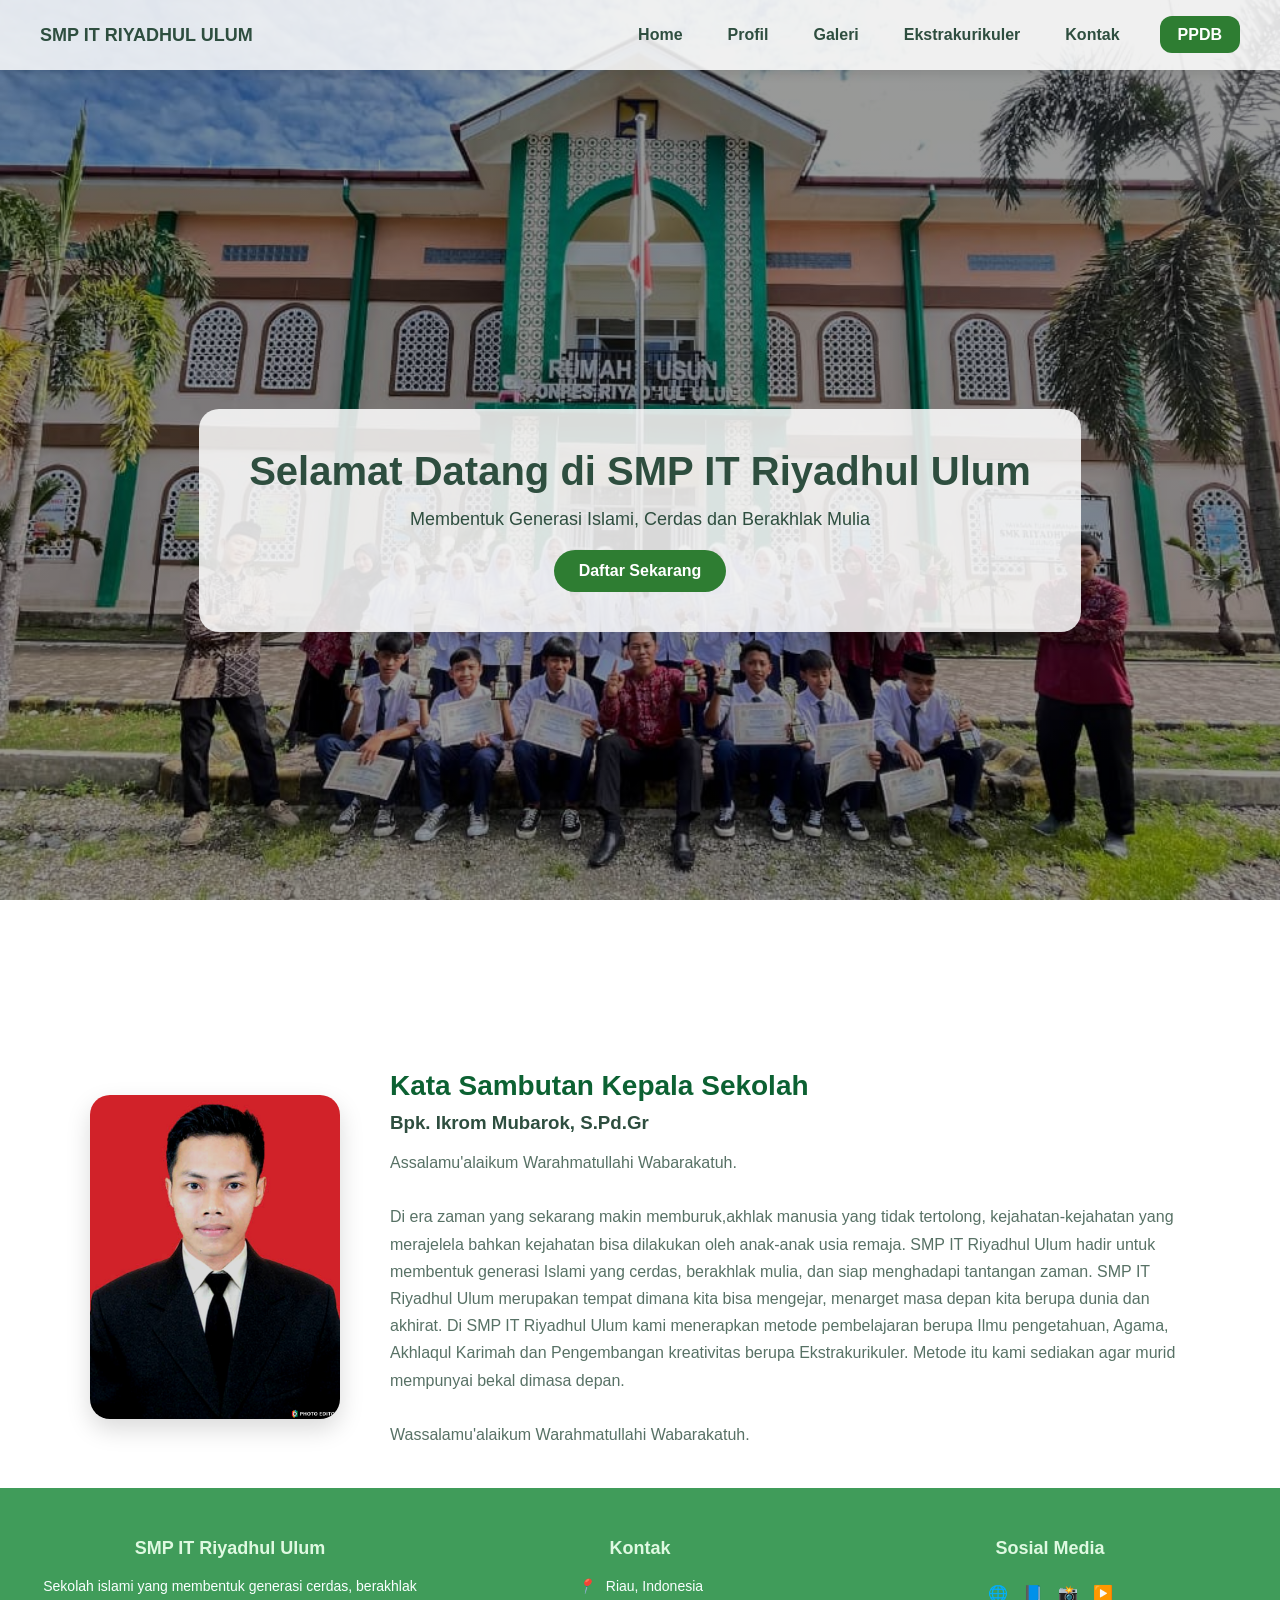
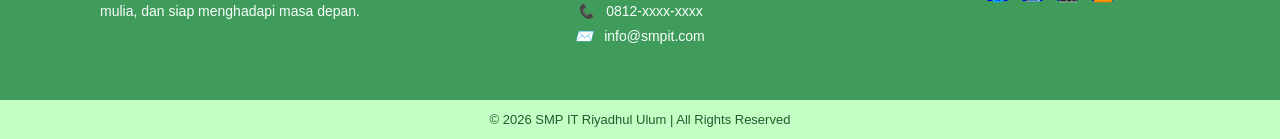
<file: index.html>
<!DOCTYPE html>
<html lang="id">
<head>
<meta charset="UTF-8">
<meta name="viewport" content="width=device-width, initial-scale=1.0">
<title>SMP IT Riyadhul Ulum</title>

<style>
    :root{
        --primary:#A8E6CF;
        --primary-dark:#7FD8BE;
        --accent:#66cd6b;
        --text:#2E4E3F;
    }

    *{
        margin:0;
        padding:0;
        box-sizing:border-box;
    }

    html{
        scroll-behavior:smooth;
    }

    body{
        font-family:'Segoe UI', sans-serif;
        color:var(--text);
    }

    /* ================= BACKGROUND FIXED ================= */
    

    nav{
        background:rgba(255,255,255,0.854);
        padding:0 40px;
        display:flex;
        align-items:center;
        justify-content:space-between;
        height:70px;
        position:sticky;
        top:0;
        z-index:2000;
        box-shadow:0 4px 10px rgba(0,0,0,0.1);
    }

    .bg-fixed{
        position:fixed;
        top:0;
        left:0;
        width:100%;
        height:100vh;
        background:
            linear-gradient(rgba(0,0,0,0.4), rgba(0,0,0,0.4)),
            url("smp.jpeg") center/cover no-repeat;
        z-index:-1;
    }

    nav.scrolled{
        background: white;
        box-shadow:0 6px 20px rgba(0,0,0,0.15);
    }

    nav h1{
        font-size:18px;
        font-weight:bold;
    }

    nav ul{
        list-style:none;
        display:flex;
        gap:15px;
    }

    nav ul li a{
        text-decoration:none;
        padding:10px 15px;
        border-radius:6px;
        color:var(--text);
        font-weight:600;
        transition:0.3s;
    }

    nav ul li a:hover{
        background:var(--primary);
    }

    .btn-nav{
        background:#2e7d32;
        color:white !important;
        padding:10px 18px;
        border-radius:12px;
        font-weight:bold;
        transition:0.3s;
    }

    .btn-nav:hover{
        background:#66cd6b;
        transform:translateY(-2px);
        box-shadow:0 6px 15px rgba(0,0,0,0.2);
    }

    nav ul li:last-child{
        margin-left:10px;
    }

    /* Dropdown */
    .has-dropdown{
        position: relative;
    }

    .dropdown-menu{
        position: absolute;
        top: 100%;
        left: 50%;
        transform: translateX(-50%);
        background: white;
        min-width: 170px;
        border-radius: 8px;
        box-shadow: 0 6px 15px rgba(0,0,0,0.2);
        display: none;
        padding: 8px 0;
    }

    .dropdown-menu a{
        display: block;
        padding: 10px 15px;
        text-align: left;
    }

    .has-dropdown:hover .dropdown-menu{
        display: block;
    }

    /* HAMBURGER */
    .hamburger{
        display:none;
        flex-direction:column;
        gap:5px;
        cursor:pointer;
    }

    .hamburger span{
        width:25px;
        height:3px;
        background:var(--text);
    }

    /* Overlay */
    .overlay{
        position:fixed;
        width:100%;
        height:100%;
        background:rgba(0,0,0,0.3);
        top:0;
        left:0;
        opacity:0;
        visibility:hidden;
        transition:0.3s;
    }

    .overlay.active{
        opacity:1;
        visibility:visible;
    }

    /* ================= HERO ================= */
    .hero{
        height:100vh;
        display:flex;
        align-items:center;
        justify-content:center;
        text-align:center;
    }

    .hero-content{
        background:rgba(255,255,255,0.85);
        padding:40px 50px;
        border-radius:20px;
        animation:fadeIn 1.2s ease;
    }

    .hero h2{
        font-size:40px;
        margin-bottom:15px;
    }

    .hero p{
        font-size:18px;
        margin-bottom:20px;
    }

    .btn-daftar{
        display:inline-block;
        padding:12px 25px;
        border-radius:30px;
        background:#2e7d32;
        color:white;
        font-weight:bold;
        text-decoration:none;
        transition:0.3s;
    }

    .btn-daftar:hover{
        background:var(--accent);
    }

    /* ================= SECTION ================= */
    .kepsek-section{
        padding:100px 40px;
        background:white;
    }

    .kepsek-container{
        display:flex;
        align-items:center;
        gap:50px;
        max-width:1100px;
        margin:auto;
    }

    .kepsek-foto img{
        width:250px;
        border-radius:20px;
        box-shadow:0 10px 25px rgba(0,0,0,0.15);
    }

    .kepsek-text h2{
        font-size:28px;
        margin-bottom:10px;
        color:rgb(12, 97, 50);
    }

    .kepsek-text h3{
        margin-bottom:15px;
    }

    .kepsek-text p{
        line-height:1.7;
        opacity:0.8;
    }

    .kepsek-section{
        padding:100px 40px 40px; /* bawah dikurangi biar nyambung */
        background:white;
    }

    /* ================= FOOTER ================= */
    .main-footer{
        background:#409c5a;
        padding:50px 40px;
        color:#cbffe7;
    }

    .footer-container{
        display:grid;
        grid-template-columns: repeat(auto-fit, minmax(220px,1fr));
        gap:30px;
        max-width:1200px;
        margin:auto;
    }

    .footer-box {
        display: flex;
        flex-direction: column;
        align-items: center;
        text-align: center;
    }

    .footer-box h3{
        margin-bottom:15px;
        font-size:18px;
        color:#dff9e1;
    }

    .footer-box p{
        font-size:14px;
        line-height:1.8;
        color:#f9ffff;
    }

    .footer-box ul{
        list-style:none;
    }

    .footer-box ul li{
        margin-bottom:8px;
    }

    .footer-box ul li a{
        text-decoration:none;
        color:#555;
        transition:0.3s;
    }

    .footer-box ul li a:hover{
        color:#66cd6b;
    }

    /* ICON */
    .icon{
        margin-right:8px;
    }

    /* SOCIAL */
    .social{
        display:flex;
        justify-content:center;
        align-items:center;
        gap:15px;
        margin-top:10px;
    }

    .social a:hover{
        transform:scale(1.2);
    }

    /* BOTTOM */
    .bottom-footer{
        background:#c2ffc2;
        color:rgb(40, 88, 49);
        text-align:center;
        padding:12px;
        font-size:13px;
    }

    /* ================= MOBILE ================= */
    @media(max-width:768px){

        .hamburger{
            display:flex;
        }

        .hero-content{
            padding:25px 20px;
            max-width:90%;
            margin:auto;
        }
        
        nav ul{
            position:fixed;
            top:0;
            left:-250px;
            width:250px;
            height:100vh;
            background:white;
            flex-direction:column;
            padding-top:80px;
            transition:0.3s;
            box-shadow:5px 0 15px rgba(0,0,0,0.2);
            z-index:1001;
        }

        nav ul.active{
            left:0;
        }

        nav ul li{
            width:100%;
        }

        nav ul li a{
            display:block;
            padding:15px 25px;
        }

        .btn-nav{
            display:inline-block;
            width:auto;

            background:#2e7d32;
            color:white !important;

            padding:10px 22px;
            border-radius:15px;

            font-weight:bold;
            text-align:center;

            margin:-5px 20px 0;
        }

        nav ul li:last-child{
            margin-left:0;
            margin-top:5px;
            padding-top:15px;
            border-top:1px solid #eee;
        }

    /* ===== DROPDOWN MOBILE FIX ===== */

        .has-dropdown > a{
            display:block;
            width:100%;
        }

        .dropdown-menu{
            display:none;
            background:#f9f9f9;
            padding:0;
        }

        .dropdown-menu a{
            padding:12px 35px;
            font-size:14px;
            color:var(--text);
        }

        .has-dropdown.active .dropdown-menu{
            display:block;
        }


        .hero h2{
            font-size:26px;
        }


        .kepsek-container{
            flex-direction:column;
            text-align:center;
        }

        .kepsek-foto img{
            width:200px;
        }

        /* ===== FOOTER ===== */
        .main-footer{
            padding:40px 20px;
            text-align:center;
        }

        .footer-container{
            grid-template-columns:1fr 1fr;
            gap:15px;
        }

        .footer-box h3{
            font-size:16px;
        }

        .footer-box p{
            font-size:13px;
        }

        .footer-box:first-child{
            grid-column:1 / -1; /* full 1 baris */
        }

        .social a{
            margin:5px;
        }

        .bottom-footer{
            font-size:12px;
            padding:12px;
        }

    }

    /* Animation */
    @keyframes fadeIn{
        from{opacity:0; transform:translateY(20px);}
        to{opacity:1; transform:translateY(0);}
    }
</style>
</head>

<body>
    <div class="bg-fixed"></div>
    <div class="overlay" id="overlay"></div>

    <nav>
        <h1>SMP IT RIYADHUL ULUM</h1>

        <div class="hamburger" id="hamburger">
            <span></span>
            <span></span>
            <span></span>
        </div>

        <ul id="nav-menu">
            <li><a href="index.html">Home</a></li>
            <li class="has-dropdown">
                <a href="#" class="dropdown-toggle">Profil</a>
                <div class="dropdown-menu">
                    <a href="profil/profil.html">Visi-Misi</a>
                    <a href="profil/struktur.html">Struktur Guru</a>
                    <a href="profil/fasilitas.html">Fasilitas</a>
                </div>
            </li>
            <li><a href="galeriweb/galeri.html">Galeri</a></li>
            <li><a href="ekstrakulikuler/ekstra.html">Ekstrakurikuler</a></li>
            <li><a href="muhsin/kontak.html">Kontak</a></li>
            <li>
                <a href="https://ppdb.riyul.com/smp/" target="_blank" class="btn-nav">
                    PPDB
                </a>
            </li>
        </ul>
    </nav>

    <section class="hero">
        <div class="hero-content">
            <h2>Selamat Datang di SMP IT Riyadhul Ulum</h2>
            <p>Membentuk Generasi Islami, Cerdas dan Berakhlak Mulia</p>
            <a href="https://ppdb.riyul.com/smp/" target="_blank" class="btn-daftar">
                Daftar Sekarang
            </a>
        </div>
    </section>

    <section class="kepsek-section">
        <div class="kepsek-container">
            <div class="kepsek-foto">
                <img src="kplskolh.jpg" alt="Kepala Sekolah">
            </div>

            <div class="kepsek-text">
                <h2>Kata Sambutan Kepala Sekolah</h2>
                <h3>Bpk. Ikrom Mubarok, S.Pd.Gr</h3>
                <p>
                    Assalamu'alaikum Warahmatullahi Wabarakatuh.
                    <br><br>
                    Di era zaman yang sekarang makin memburuk,akhlak manusia yang tidak tertolong,
                    kejahatan-kejahatan yang merajelela bahkan kejahatan bisa dilakukan oleh anak-anak usia remaja.
                    SMP IT Riyadhul Ulum hadir untuk membentuk generasi Islami yang cerdas, berakhlak mulia, dan
                    siap menghadapi tantangan zaman. SMP IT Riyadhul Ulum merupakan tempat dimana kita bisa mengejar,
                    menarget masa depan kita berupa dunia dan akhirat. Di SMP IT Riyadhul Ulum kami menerapkan metode 
                    pembelajaran berupa Ilmu pengetahuan, Agama, Akhlaqul Karimah dan Pengembangan kreativitas berupa 
                    Ekstrakurikuler. Metode itu kami sediakan agar murid mempunyai bekal dimasa depan.
                    <br><br>
                    Wassalamu'alaikum Warahmatullahi Wabarakatuh.
                </p>
            </div>
        </div>
    </section>
    
    <footer class="main-footer">
        <div class="footer-container">

            <div class="footer-box">
                <h3>SMP IT Riyadhul Ulum</h3>
                <p>Sekolah islami yang membentuk generasi cerdas, berakhlak mulia, dan siap menghadapi masa depan.</p>
            </div>

            <div class="footer-box">
                <h3>Kontak</h3>
                <p><i class="icon">📍</i> Riau, Indonesia</p>
                <p><i class="icon">📞</i> 0812-xxxx-xxxx</p>
                <p><i class="icon">✉️</i> info@smpit.com</p>
            </div>

            <div class="footer-box">
                <h3>Sosial Media</h3>
                <div class="social">
                    <a href="index2.html">🌐</a>
                    <a href="profil/profil.html">📘</a>
                    <a href="galeriweb/galeri.html">📸</a>
                    <a href="galeriweb/galeri.html">▶️</a>
                </div>
            </div>

        </div>
    </footer>

    <footer class="bottom-footer">
        © 2026 SMP IT Riyadhul Ulum | All Rights Reserved
    </footer>

<script>
    const hamburger = document.getElementById("hamburger");
    const menu = document.getElementById("nav-menu");
    const overlay = document.getElementById("overlay");

    hamburger.onclick = function(){
        menu.classList.toggle("active");
        overlay.classList.toggle("active");
    }

    overlay.onclick = function(){
        menu.classList.remove("active");
        overlay.classList.remove("active");
    }
</script>
</body>
</html>
</file>
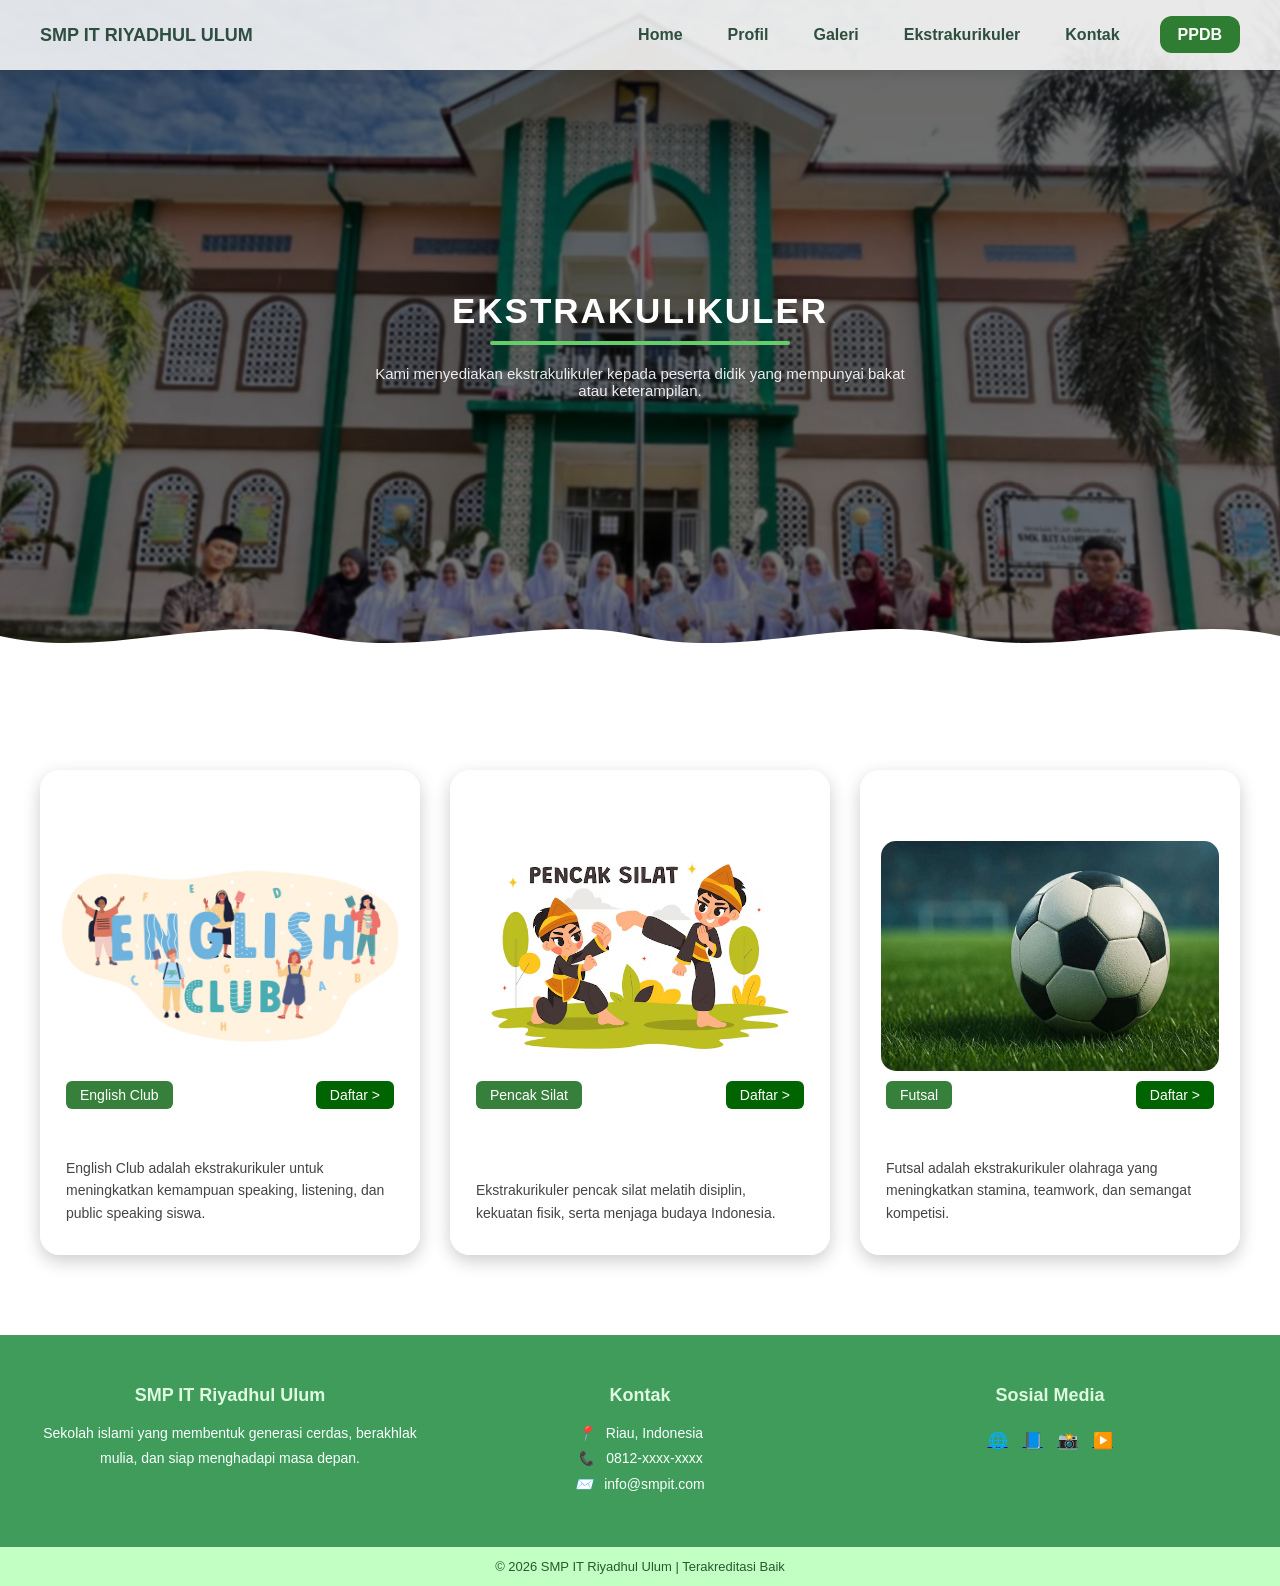
<file: ekstrakulikuler/ekstra.html>
<!DOCTYPE html>
<html lang="id">
<head>
  <meta charset="UTF-8">
  <meta name="viewport" content="width=device-width, initial-scale=1.0">
  <title>Ekstrakurikuler</title>
  <link rel="stylesheet" href="style1.css">
</head>
<body>
  <div class="bg-fixed"></div>
  <div class="overlay" id="overlay"></div>

  <nav>
    <h1>SMP IT RIYADHUL ULUM</h1>

    <div class="hamburger" id="hamburger">
        <span></span>
        <span></span>
        <span></span>
    </div>

    <ul id="nav-menu">
        <li><a href="../index.html">Home</a></li>
        <li class="has-dropdown">
            <a href="#" class="dropdown-toggle">Profil</a>
            <div class="dropdown-menu">
                <a href="../profil/profil.html">Visi-Misi</a>
                <a href="../profil/struktur.html">Struktur Guru</a>
                <a href="../profil/fasilitas.html">Fasilitas</a>
            </div>
        </li>
        <li><a href="../galeriweb/galeri.html">Galeri</a></li>
        <li><a href="ekstra.html">Ekstrakurikuler</a></li>
        <li><a href="../muhsin/kontak.html">Kontak</a></li>
        <li>
          <a href="https://ppdb.riyul.com/smp/" target="_blank" class="btn-nav">
            PPDB
          </a>
      </li>
    </ul>
  </nav>
  <section class="hero">
    <div class="hero-content hero-ekstrakulikuler">
      <h2>EKSTRAKULIKULER</h2>
      <p>Kami menyediakan ekstrakulikuler kepada peserta didik yang mempunyai bakat atau keterampilan.</p>
    </div>
    <div class="wave">
      <svg viewBox="0 0 1440 320" preserveAspectRatio="none">
        <path fill="#ffffff" d="
          M0,160 
          C120,220 240,100 360,160 
          C480,220 600,100 720,160 
          C840,220 960,100 1080,160 
          C1200,220 1320,100 1440,160 
          L1440,320 L0,320 Z">
        </path>
      </svg>
    </div>
  </section>

<section class="info">  
  <div class="container">

    <!-- CARD 1 -->
    <div class="card">
      <h2>ENGLISH CLUB</h2>

      <!-- Slider Foto -->
      <div class="foto-slider auto-slide">
        <img src="img-ekstra/diverse-students-english-club-poster-vector-30908263.avif" alt="Foto 1">
        <img src="img-ekstra/inggris club.jpeg" alt="Foto 2">
      </div>

      <div class="card-content">
        <div class="tag-row">
          <span class="tag">English Club</span>
          <a href="#" class="btn">Daftar ></a>
        </div>

        <h3>Belajar Bahasa Inggris Seru!</h3>
        <p>
          English Club adalah ekstrakurikuler untuk meningkatkan kemampuan speaking,
          listening, dan public speaking siswa.
        </p>
      </div>
    </div>

    <!-- CARD 2 -->
    <div class="card">
      <h2>PENCAK SILAT</h2>

      <!-- Slider Foto -->
      <div class="foto-slider auto-slide">
        <img src="img-ekstra/ilustrasi-vektor-olahraga-pencak-silat-yang-menampilkan-pesilat-berpose-dalam-sikap-bertarung-tradisional-indonesia-dalam-latar-belakang-kartun-gaya-datar_2175-28198.avif" alt="Foto 1">
        <img src="img-ekstra/IMG_20250814_091331.jpg.jpeg" alt="Foto 2">
      </div>

      <div class="card-content">
        <div class="tag-row">
          <span class="tag">Pencak Silat</span>
          <a href="#" class="btn">Daftar ></a>
        </div>

        <h3>Olahraga dan Seni Bela Diri</h3>
        <p>
          Ekstrakurikuler pencak silat melatih disiplin, kekuatan fisik,
          serta menjaga budaya Indonesia.
        </p>
      </div>
    </div>

    <!-- CARD 3 -->
    <div class="card">
      <h2>FUTSAL</h2>

      <!-- Slider Foto -->
      <div class="foto-slider auto-slide">
        <img src="img-ekstra/8j0d1cnwo23einm.jpeg" alt="Foto 1">
        <img src="img-ekstra/olahraga1.jpeg" alt="Foto 2">
      </div>

      <div class="card-content">
        <div class="tag-row">
          <span class="tag">Futsal</span>
          <a href="#" class="btn">Daftar ></a>
        </div>

        <h3>Sportivitas dan Kerja Sama Tim</h3>
        <p>
          Futsal adalah ekstrakurikuler olahraga yang meningkatkan stamina,
          teamwork, dan semangat kompetisi.
        </p>
      </div>
    </div>
  </div>
  </section>  
  <footer class="main-footer">
    <div class="footer-container">
      <div class="footer-box">
        <h3>SMP IT Riyadhul Ulum</h3>
        <p>Sekolah islami yang membentuk generasi cerdas, berakhlak mulia, dan siap menghadapi masa depan.</p>
      </div>

      <div class="footer-box">
        <h3>Kontak</h3>
        <p><i class="icon">📍</i> Riau, Indonesia</p>
        <p><i class="icon">📞</i> 0812-xxxx-xxxx</p>
        <p><i class="icon">✉️</i> info@smpit.com</p>
      </div>

      <div class="footer-box">
        <h3>Sosial Media</h3>
        <div class="social">
            <a href="index2.html">🌐</a>
            <a href="profil/profil.html">📘</a>
            <a href="galeriweb/galeri.html">📸</a>
            <a href="galeriweb/galeri.html">▶️</a>
        </div>
      </div>
    </div>
  </footer>

<footer class="bottom-footer">
  © 2026 SMP IT Riyadhul Ulum | Terakreditasi Baik
</footer>

<script>
  const sliders = document.querySelectorAll(".auto-slide");

  sliders.forEach(slider => {
      let index = 0;

      setInterval(() => {
      index++;

      if (index >= slider.children.length) {
        index = 0;
      }

      slider.scrollTo({
        left: slider.clientWidth * index,
        behavior: "smooth"
      });
      }, 2500); // geser tiap 2,5 detik
    } );
</script>

<script>
const hamburger = document.getElementById("hamburger");
const menu = document.getElementById("nav-menu");
const overlay = document.getElementById("overlay");

hamburger.onclick = function(){
  menu.classList.toggle("active");
  overlay.classList.toggle("active");
}

overlay.onclick = function(){
  menu.classList.remove("active");
  overlay.classList.remove("active");
}
</script>

</body>
</html>
</file>
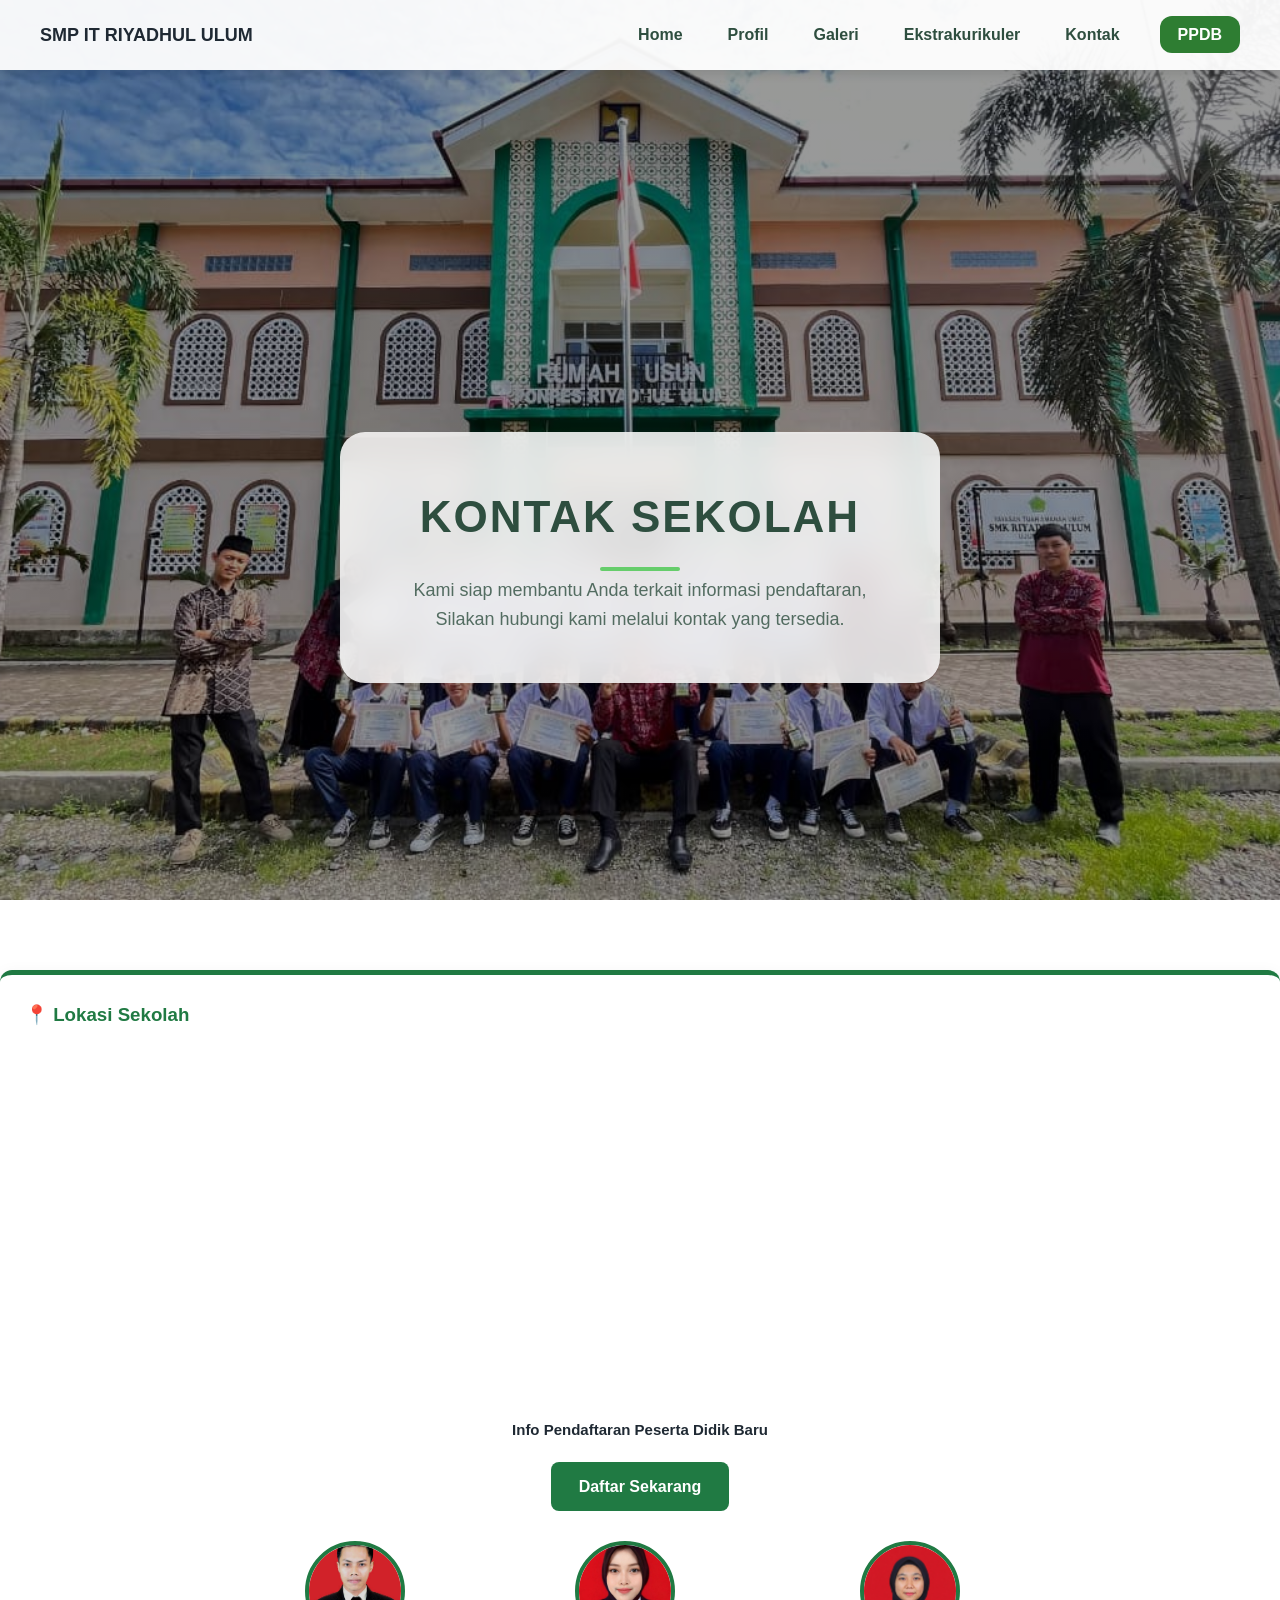
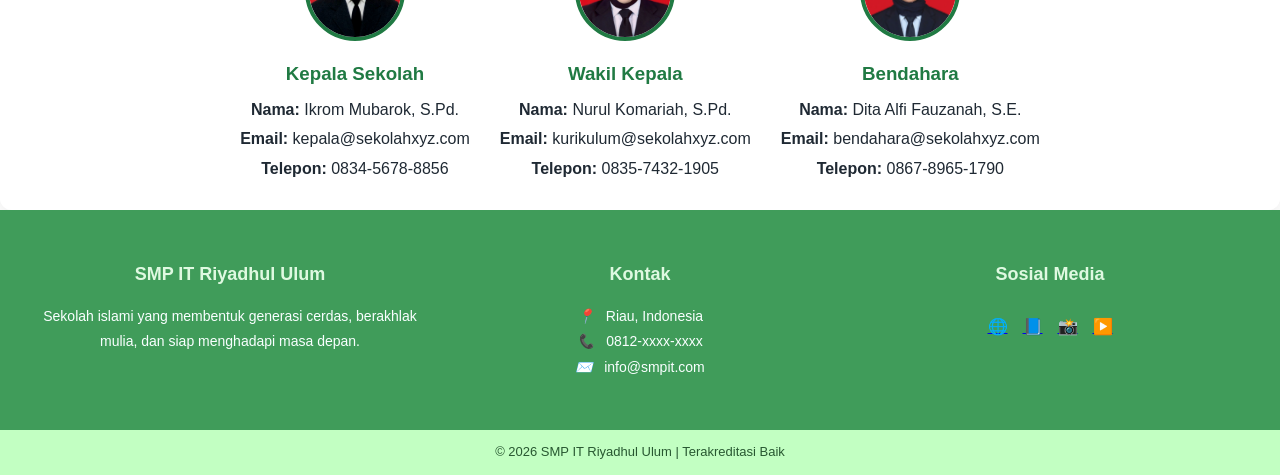
<file: muhsin/kontak.html>
<!DOCTYPE html>
<html lang="id">
<head>
    <meta charset="UTF-8">
    <meta name="viewport" content="width=device-width, initial-scale=1.0">
    <title>Kontak Sekolah SMP</title>
    <style>
    /* RESET */
        * {
            margin: 0;
            padding: 0;
            box-sizing: border-box;
            font-family: 'Segoe UI', sans-serif;
        }

        body {
            background: #eef3f9;
            color: #1f2933;
            line-height: 1.6;
            background:
                linear-gradient(rgba(0,0,0,0.4), rgba(0,0,0,0.4)),
                url("rusun.jpeg") center/cover no-repeat;
            background-size: cover;
            background-position: center;
            background-repeat: no-repeat;
            background-attachment: fixed;

        }

        nav{
            background:rgba(255,255,255,0.95);
            padding:0 40px;
            display:flex;
            align-items:center;
            justify-content:space-between;
            height:70px;
            position:sticky;
            top:0;
            z-index:2000;
            box-shadow:0 4px 10px rgba(0,0,0,0.1);
        }

        nav.scrolled{
            background:white;
            box-shadow:0 6px 20px rgba(0,0,0,0.15);
        }

        nav h1{
            font-size:18px;
            font-weight:bold;
        }

        nav ul{
            list-style:none;
            display:flex;
            gap:15px;
        }

        nav ul li a{
            text-decoration:none;
            padding:10px 15px;
            border-radius:6px;
            color:#2E4E3F;
            font-weight:600;
            transition:0.3s;
        }

        nav ul li a:hover{
            background:#A8E6CF;
        }

        .btn-nav{
            background:#2e7d32;
            color:white !important;
            padding:10px 18px;
            border-radius:12px;
            font-weight:bold;
            transition:0.3s;
        }

        .btn-nav:hover{
            background:#66cd6b;
            transform:translateY(-2px);
            box-shadow:0 6px 15px rgba(0,0,0,0.2);
        }

        nav ul li:last-child{
            margin-left:10px;
        }

        /* Dropdown */
        .has-dropdown{
            position: relative;
        }

        .dropdown-menu{
            position: absolute;
            top: 100%;
            left: 50%;
            transform: translateX(-50%);
            background: white;
            min-width: 170px;
            border-radius: 8px;
            box-shadow: 0 6px 15px rgba(0,0,0,0.2);
            display: none;
            padding: 8px 0;
        }

        .dropdown-menu a{
            display: block;
            padding: 10px 15px;
            text-align: left;
        }

        .has-dropdown:hover .dropdown-menu{
            display: block;
        }

        /* HAMBURGER */
        .hamburger{
            display:none;
            flex-direction:column;
            gap:5px;
            cursor:pointer;
        }

        .hamburger span{
            width:25px;
            height:3px;
            background:#2E4E3F;
        }

        /* Overlay */
        .overlay{
            position:fixed;
            width:100%;
            height:100%;
            background:rgba(0,0,0,0.3);
            top:0;
            left:0;
            opacity:0;
            visibility:hidden;
            transition:0.3s;
        }

        .overlay.active{
            opacity:1;
            visibility:visible;
        }

        /* HEADER */
        header {
            background: linear-gradient(135deg, #1f3c88, #1f3c88);
            color: white;
            padding: 35px 20px;
            text-align: center;
        }

        header h1 {
            font-size: 34px;
            margin-bottom: 8px;
            letter-spacing: 1px;
        }

        header p {
            font-size: 16px;
            opacity: 0.95;
        }

        /* CONTAINER */
        .container {
            max-width: 100%;
            
        }

        /* MAP */
        .map-container {
            background: rgba(255, 255, 255, 0.85);
            padding: 25px;
            border-radius: 12px;
            margin-bottom: 0;
            box-shadow: 0 6px 18px rgba(0, 0, 0, 0.08);
            border-top: 5px solid #207a43;
        }

        .map-container h3 {
            margin-bottom: 15px;
            color: #207a43;
        }

        iframe {
            width: 100%;
            height: 350px;
            border: none;
            border-radius: 10px;
        }

        /* CONTACT */
        .content{
            display: flex;
            justify-content: center;
            gap: 30px;
            flex-wrap: wrap;
            margin-top: 30px;
        }

        .guru-box{
            text-align: center;
        }

        .guru-box img{
            width: 100px;
            height: 100px;
            object-fit: cover;
            border-radius: 50%;
            border: 4px solid #207a43;
        }

        .guru-text{
            margin-top: 10px;
        }

        .guru-text h3{
            color: #207a43;
            margin-bottom: 8px;
        }

        .guru-text p{
            margin-bottom: 4px;
        }

        /* TOMBOL PENDAFTARAN */
        .btn-daftar{
            display: inline-block;
            margin-top: 12px;
            padding: 12px 28px;
            background: #207a43;
            color: white;
            text-decoration: none;
            font-weight: 600;
            border-radius: 8px;
            transition: 0.3s;
        }

        .btn-daftar:hover{
            background: #145c30;
            transform: translateY(-2px);
        }

        .info-daftar{
            margin-top:15px;
            text-align:center;
        }

        .info-daftar p{
            margin-bottom:8px;
            font-size:15px;
        }

        /* ================= FOOTER ================= */
        .main-footer{
            background:#409c5a;
            padding:50px 40px;
            color:#cbffe7;
        }

        .footer-container{
            display:grid;
            grid-template-columns: repeat(auto-fit, minmax(220px,1fr));
            gap:30px;
            max-width:1200px;
            margin:auto;
        }

        .footer-box {
            display: flex;
            flex-direction: column;
            align-items: center;
            text-align: center;
        }

        .footer-box h3{
            margin-bottom:15px;
            font-size:18px;
            color:#dff9e1;
        }

        .footer-box p{
            font-size:14px;
            line-height:1.8;
            color:#f9ffff;
        }

        .footer-box ul{
            list-style:none;
        }

        .footer-box ul li{
            margin-bottom:8px;
        }

        .footer-box ul li a{
            text-decoration:none;
            color:#555;
            transition:0.3s;
        }

        .footer-box ul li a:hover{
            color:#66cd6b;
        }

        /* ICON */
        .icon{
            margin-right:8px;
        }

        /* SOCIAL */
        .social{
            display:flex;
            justify-content:center;
            align-items:center;
            gap:15px;
            margin-top:10px;
        }

        .social a:hover{
            transform:scale(1.2);
        }

        .bottom-footer{
            background:#c2ffc2;
            color:rgb(40, 88, 49);
            text-align:center;
            padding:12px;
            font-size:13px;
        }
        
        .hero {
            height: 100vh;
            display: flex;
            align-items: center;
            justify-content: center;
            padding-top: 70px;
        }

        .hero{
            min-height: 60vh;
        }

        /* KONTEN HERO */
        .hero-content {
            background: rgba(255, 255, 255, 0.85);
            backdrop-filter: blur(15px); /* FIX: hapus spasi */
            padding: 50px;
            border-radius: 25px;
            color: #2E4E3F;
            margin-top: 5px;

        /* ANIMASI */
            animation: fadeSlide 1.2s ease forwards; /* FIX: nama animasi sama */
            opacity: 0;
            transform: translateY(10px);
        }

        /* JUDUL */
        .hero-kontak h1 {
            font-size: 44px;
            letter-spacing: 2px;
            margin-bottom: 5px;
            position: relative;
        }

        .hero-kontak h1::after {
            content: "";
            display: block;
            width: 80px;
            height: 4px;
            background: #66cd6b;
            margin: 15px auto 0;
            border-radius: 10px;
        }
        .hero-content p {
            font-size: 18px;
            opacity: 0.8;
            max-width: 500px;   /* batas lebar teks */
            margin: auto;       /* supaya tetap di tengah */
            line-height: 1.6;   /* jarak antar baris biar enak dibaca */
        }

        .text-center {
             text-align: center;
         }

        /* KEYFRAMES */
        @keyframes fadeSlide {
            from {
                opacity: 0;
                transform: translateY(10px);
            }
            to {
                opacity: 1;
                transform: translateY(0);
            }
        }
        

        /* RESPONSIVE */
        @media (max-width: 600px) {
            header h1 {
                font-size: 26px;
            }

            .container h2 {
                font-size: 24px;
            }

            .hamburger{
                display:flex;
            }

            .hero{
                min-height: 35vh;
                padding-top: 70px;
            }

            .hero-content{
                padding:20px 15px;
                margin: 0 15px;
            }

            .hero-kontak h1{
                font-size:28px;
            }

            .hero-content p{
                font-size:14px;
            }

            nav ul{
                position:fixed;
                top:0;
                left:-250px;
                width:250px;
                height:100vh;
                background:white;
                flex-direction:column;
                padding-top:80px;
                transition:0.3s;
                box-shadow:5px 0 15px rgba(0,0,0,0.2);
                z-index:1001;
            }

            nav ul.active{
                left:0;
            }

            nav ul li{
                width:100%;
            }

            nav ul li a{
                display:block;
                padding:15px 25px;
            }

            .btn-nav{
                display:inline-block;
                width:auto;

                background:#2e7d32;
                color:white !important;

                padding:10px 22px;
                border-radius:15px;

                font-weight:bold;
                text-align:center;

                margin:-5px 20px 0;
            }

            nav ul li:last-child{
                margin-left:0;
                margin-top:5px;
                padding-top:15px;
                border-top:1px solid #eee;
            }

        /* ===== DROPDOWN MOBILE FIX ===== */

            .has-dropdown > a{
                display:block;
                width:100%;
            }

            .dropdown-menu{
                display:none;
                background:#f9f9f9;
                padding:0;
            }

            .dropdown-menu a{
                padding:12px 35px;
                font-size:14px;
                color:#2E4E3F;
            }

            .has-dropdown.active .dropdown-menu{
                display:block;
            }

            .hero h2{
                font-size:26px;
            }

                /* ===== FOOTER ===== */
            .main-footer{
                padding:40px 20px;
                text-align:center;
            }

            .footer-container{
                grid-template-columns:1fr 1fr;
                gap:15px;
            }

            .footer-box h3{
                font-size:16px;
            }

            .footer-box p{
                font-size:13px;
            }

            .footer-box:first-child{
                grid-column:1 / -1; /* full 1 baris */
            }

            .social a{
                margin:5px;
            }

            .bottom-footer{
                font-size:12px;
                padding:12px;
            }
        }
                
        @media (max-width: 600px){

            .content{
                display: flex;
                flex-direction: column;
                gap: 20px;
            }

            .guru-box{
                display: flex;
                align-items: center;
                text-align: left;
                gap: 15px;
            }

            .guru-text{
                margin-top: 0;
            }

            .guru-box img{
                width: 80px;
                height: 80px;
            }

        }
        /* Animation */
        @keyframes fadeIn{
            from{opacity:0; transform:translateY(20px);}
            to{opacity:1; transform:translateY(0);}
        }
    </style>
</head>
<body>
    <div class="bg-fixed"></div>
    <div class="overlay" id="overlay"></div>

<nav>
    <h1>SMP IT RIYADHUL ULUM</h1>

    <div class="hamburger" id="hamburger">
        <span></span>
        <span></span>
        <span></span>
    </div>

    <ul id="nav-menu">
        <li><a href="../index.html">Home</a></li>
        <li class="has-dropdown">
            <a href="#" class="dropdown-toggle">Profil</a>
            <div class="dropdown-menu">
                <a href="../profil/profil.html">Visi-Misi</a>
                <a href="../profil/struktur.html">Struktur Guru</a>
                <a href="../profil/fasilitas.html">Fasilitas</a>
            </div>
        </li>
        <li><a href="../galeriweb/galeri.html">Galeri</a></li>
        <li><a href="../ekstrakulikuler/ekstra.html">Ekstrakurikuler</a></li>
        <li><a href="kontak.html">Kontak</a></li>
        <li>
            <a href="https://ppdb.riyul.com/smp/" target="_blank" class="btn-nav">
                PPDB
            </a>
        </li>
    </ul>
</nav>
   <section class="hero">
    <div class="hero-content hero-kontak text-center">
        <h1>KONTAK SEKOLAH</h1>
        <p>
            Kami siap membantu Anda terkait informasi pendaftaran, Silakan hubungi kami melalui kontak yang tersedia.
        </p>
    </div>
</section>
<section id="kontak">

    <div class="container">
        <div class="map-container">
            <h3>📍 Lokasi Sekolah</h3>
            <iframe src="https://www.google.com/maps/embed?pb=!1m18!1m12!1m3!1d1664.8934789893528!2d100.54934903830782!3d0.7114490818255053!2m3!1f0!2f0!3f0!3m2!1i1024!2i768!4f13.1!3m3!1m2!1s0x302b2db7703c4703%3A0x7176ec95f02be81c!2sYAYASAN%20TUAH%20AMANAT%20UMAT!5e1!3m2!1sen!2sid!4v1770697792180!5m2!1sen!2sid" width="600" height="450" style="border:0;" allowfullscreen="" loading="lazy" referrerpolicy="no-referrer-when-downgrade"></iframe>
            <div class="info-daftar">
                <p><strong>Info Pendaftaran Peserta Didik Baru</strong></p>
                <a href="https://ppdb.riyul.com/smp/" target="_blank" class="btn-daftar">
                    Daftar Sekarang
                </a>
            </div>

            <div class="content">
            <div class="guru-box">
                <img src="asset/kplskolh.jpg" alt="">
                
                <div class="guru-text">
                    <h3>Kepala Sekolah</h3>
                    <p><strong>Nama:</strong> Ikrom Mubarok, S.Pd.</p>
                    <p><strong>Email:</strong> kepala@sekolahxyz.com</p>
                    <p><strong>Telepon:</strong> 0834-5678-8856</p>
                </div>
            </div>

            <div class="guru-box">
                <img src="asset/wkilkplaskolh.jpeg" alt="">
                
                <div class="guru-text">
                    <h3>Wakil Kepala</h3>
                    <p><strong>Nama:</strong> Nurul Komariah, S.Pd.</p>
                    <p><strong>Email:</strong> kurikulum@sekolahxyz.com</p>
                    <p><strong>Telepon:</strong> 0835-7432-1905</p>
                </div>
            </div>

            <div class="guru-box">
                <img src="asset/bndhraskolh.jpg" alt="">
                
                <div class="guru-text">
                    <h3>Bendahara</h3>
                    <p><strong>Nama:</strong> Dita Alfi Fauzanah, S.E.</p>
                    <p><strong>Email:</strong> bendahara@sekolahxyz.com</p>
                    <p><strong>Telepon:</strong> 0867-8965-1790</p>
                </div>
            </div>
        </div>
    </div>
</section>

    <footer class="main-footer">
        <div class="footer-container">

            <div class="footer-box">
                <h3>SMP IT Riyadhul Ulum</h3>
                <p>Sekolah islami yang membentuk generasi cerdas, berakhlak mulia, dan siap menghadapi masa depan.</p>
            </div>

            <div class="footer-box">
                <h3>Kontak</h3>
                <p><i class="icon">📍</i> Riau, Indonesia</p>
                <p><i class="icon">📞</i> 0812-xxxx-xxxx</p>
                <p><i class="icon">✉️</i> info@smpit.com</p>
            </div>

            <div class="footer-box">
                <h3>Sosial Media</h3>
                <div class="social">
                    <a href="index2.html">🌐</a>
                    <a href="profil/profil.html">📘</a>
                    <a href="galeriweb/galeri.html">📸</a>
                    <a href="galeriweb/galeri.html">▶️</a>
                </div>
            </div>

        </div>
    </footer>
    <footer class="bottom-footer">
        © 2026 SMP IT Riyadhul Ulum | Terakreditasi Baik
    </footer>
    
<script>
    const hamburger = document.getElementById("hamburger");
    const menu = document.getElementById("nav-menu");
    const overlay = document.getElementById("overlay");

    hamburger.onclick = function(){
        menu.classList.toggle("active");
        overlay.classList.toggle("active");
    }

    overlay.onclick = function(){
        menu.classList.remove("active");
        overlay.classList.remove("active");
    }
</script>

</body>
</html>
</file>
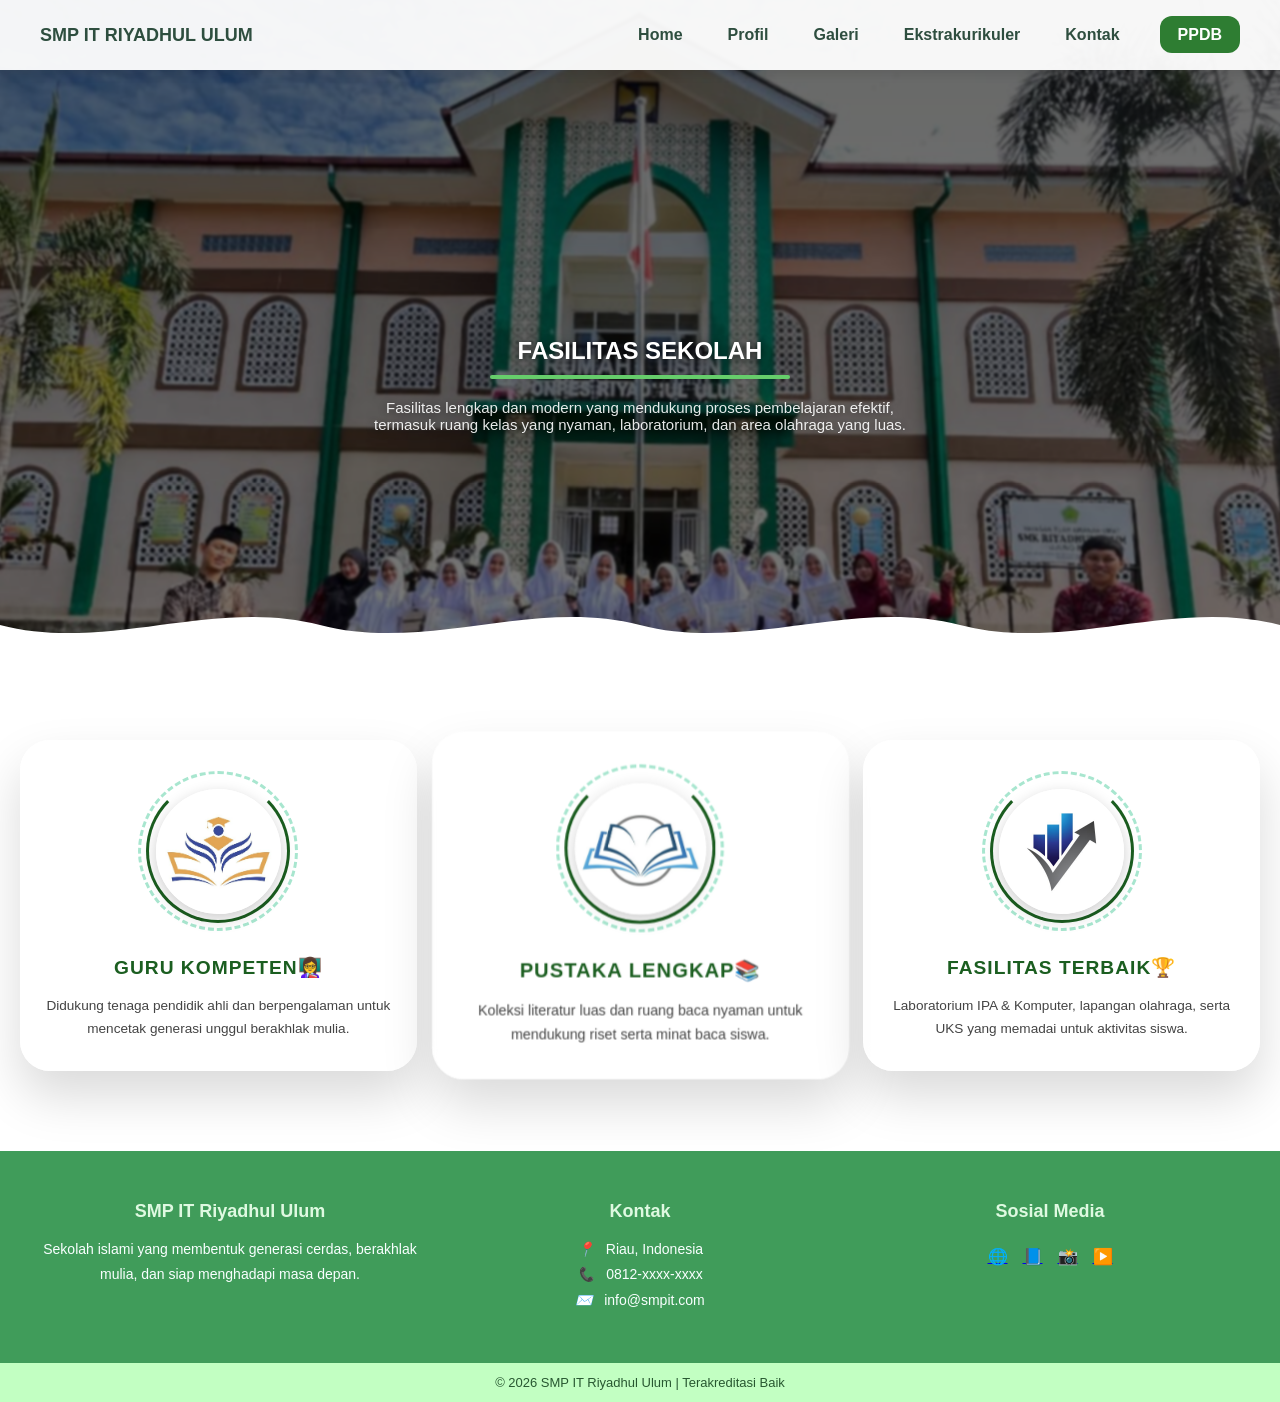
<file: profil/fasilitas.html>
<!DOCTYPE html>
<html lang="id">
<head>
    <meta charset="UTF-8">
    <meta name="viewport" content="width=device-width, initial-scale=1.0">
    <title>Fasilitas - SMP IT Riyadhul Ulum</title>
    <link href="https://fonts.googleapis.com/css2?family=Plus+Jakarta+Sans:wght@400;600;800&display=swap" rel="stylesheet">
    <link rel="stylesheet" href="style_profile.css">
</head>
<body>
    <div class="bg-fixed"></div>
    <div class="overlay" id="overlay"></div>

    <nav id="navbar">
        <h1 class="logo">SMP IT RIYADHUL ULUM</h1>

        <div class="hamburger" id="hamburger">
            <span></span>
            <span></span>
            <span></span>
        </div>

        <ul id="nav-menu">
            <li><a href="../index.html">Home</a></li>
            <li class="has-dropdown">
                <a href="#" class="dropdown-toggle">Profil</a>
                <div class="dropdown-menu">
                    <a href="profil.html">Visi-Misi</a>
                    <a href="struktur.html">Struktur Guru</a>
                    <a href="fasilitas.html">Fasilitas</a>
                </div>
            </li>
            <li><a href="../galeriweb/galeri.html">Galeri</a></li>
            <li><a href="../ekstrakulikuler/ekstra.html">Ekstrakurikuler</a></li>
            <li><a href="../muhsin/kontak.html">Kontak</a></li>
            <li>
                <a href="https://ppdb.riyul.com/smp/" target="_blank" class="btn-nav">
                    PPDB
                </a>
            </li>
        </ul>
    </nav>

   <section class="hero">
        <div class="hero-content hero-fasilitas">
            <h1>FASILITAS SEKOLAH</h1>
            <p>Fasilitas lengkap dan modern yang mendukung proses pembelajaran efektif, termasuk ruang kelas yang nyaman, laboratorium, dan area olahraga yang luas.</p>
        </div>
        <div class="wave">
            <svg viewBox="0 0 1440 320" preserveAspectRatio="none">
                <path fill="#ffffff" d="
                    M0,160 
                    C120,220 240,100 360,160 
                    C480,220 600,100 720,160 
                    C840,220 960,100 1080,160 
                    C1200,220 1320,100 1440,160 
                    L1440,320 L0,320 Z">
                </path>
            </svg>
        </div>
    </section>

    <section class="info">
        <div class="swipe-container">
            <div class="info-card swipe-card">
                <div class="img-wrapper">
                    <img src="foto/logo.jfif" alt="Guru Kompeten">
                </div>
                <h3>GURU KOMPETEN👩‍🏫</h3>
                <p>Didukung tenaga pendidik ahli dan berpengalaman untuk mencetak generasi unggul berakhlak mulia.</p>
            </div>

            <div class="info-card swipe-card">
                <div class="img-wrapper">
                    <img src="foto/pstaka.jfif" alt="Perpustakaan">
                </div>
                <h3>PUSTAKA LENGKAP📚</h3>
                <p>Koleksi literatur luas dan ruang baca nyaman untuk mendukung riset serta minat baca siswa.</p>
            </div>

            <div class="info-card swipe-card">
                <div class="img-wrapper">
                    <img src="foto/fsilitas.jfif" alt="Fasilitas Terbaik">
                </div>
                <h3>FASILITAS TERBAIK🏆</h3>
                <p>Laboratorium IPA & Komputer, lapangan olahraga, serta UKS yang memadai untuk aktivitas siswa.</p>
            </div>
        </div>
    </section>

     <footer class="main-footer">
        <div class="footer-container">

            <div class="footer-box">
                <h3>SMP IT Riyadhul Ulum</h3>
                <p>Sekolah islami yang membentuk generasi cerdas, berakhlak mulia, dan siap menghadapi masa depan.</p>
            </div>

            <div class="footer-box">
                <h3>Kontak</h3>
                <p><i class="icon">📍</i> Riau, Indonesia</p>
                <p><i class="icon">📞</i> 0812-xxxx-xxxx</p>
                <p><i class="icon">✉️</i> info@smpit.com</p>
            </div>

            <div class="footer-box">
                <h3>Sosial Media</h3>
                <div class="social">
                    <a href="index2.html">🌐</a>
                    <a href="profil/profil.html">📘</a>
                    <a href="galeriweb/galeri.html">📸</a>
                    <a href="galeriweb/galeri.html">▶️</a>
                </div>
            </div>

        </div>
    </footer>
    
    <footer class="bottom-footer">
        © 2026 SMP IT Riyadhul Ulum | Terakreditasi Baik
    </footer>

<script>
    const dropdownToggle = document.querySelector(".dropdown-toggle");
    const dropdownParent = document.querySelector(".has-dropdown");

    dropdownToggle.addEventListener("click", function(e){
        e.preventDefault(); // biar gak reload
        dropdownParent.classList.toggle("active");
    });

    const hamburger = document.getElementById("hamburger");
    const menu = document.getElementById("nav-menu");
    const overlay = document.getElementById("overlay");

    hamburger.onclick = function(){
        menu.classList.toggle("active");
        overlay.classList.toggle("active");
    }

    overlay.onclick = function(){
        menu.classList.remove("active");
        overlay.classList.remove("active");
    }

    const container = document.querySelector(".swipe-container");
    const cards = document.querySelectorAll(".swipe-card");

    let isDown = false;
    let startX;
    let scrollLeft;

    /* DRAG MOUSE */
    container.addEventListener("mousedown", (e) => {
        isDown = true;
        container.classList.add("active");
        startX = e.pageX - container.offsetLeft;
        scrollLeft = container.scrollLeft;
    });

    container.addEventListener("mouseleave", () => {
        isDown = false;
    });

    container.addEventListener("mouseup", () => {
        isDown = false;
    });

    container.addEventListener("mousemove", (e) => {
        if(!isDown) return;
        e.preventDefault();
        const x = e.pageX - container.offsetLeft;
        const walk = (x - startX) * 1.5; // kecepatan drag
        container.scrollLeft = scrollLeft - walk;
    });

    /* AUTO ACTIVE CARD */
    function updateActive(){
        let center = container.scrollLeft + container.offsetWidth / 2;

        cards.forEach(card=>{
            let cardCenter = card.offsetLeft + card.offsetWidth / 2;

            if(Math.abs(center - cardCenter) < card.offsetWidth/2){
                card.classList.add("active");
            }else{
                card.classList.remove("active");
            }
        });
    }

    container.addEventListener("scroll", updateActive);
    window.addEventListener("load", updateActive);

        window.addEventListener("load", () => {
        container.scrollLeft = 0;
    });
    </script>

</body>
</html>
</file>
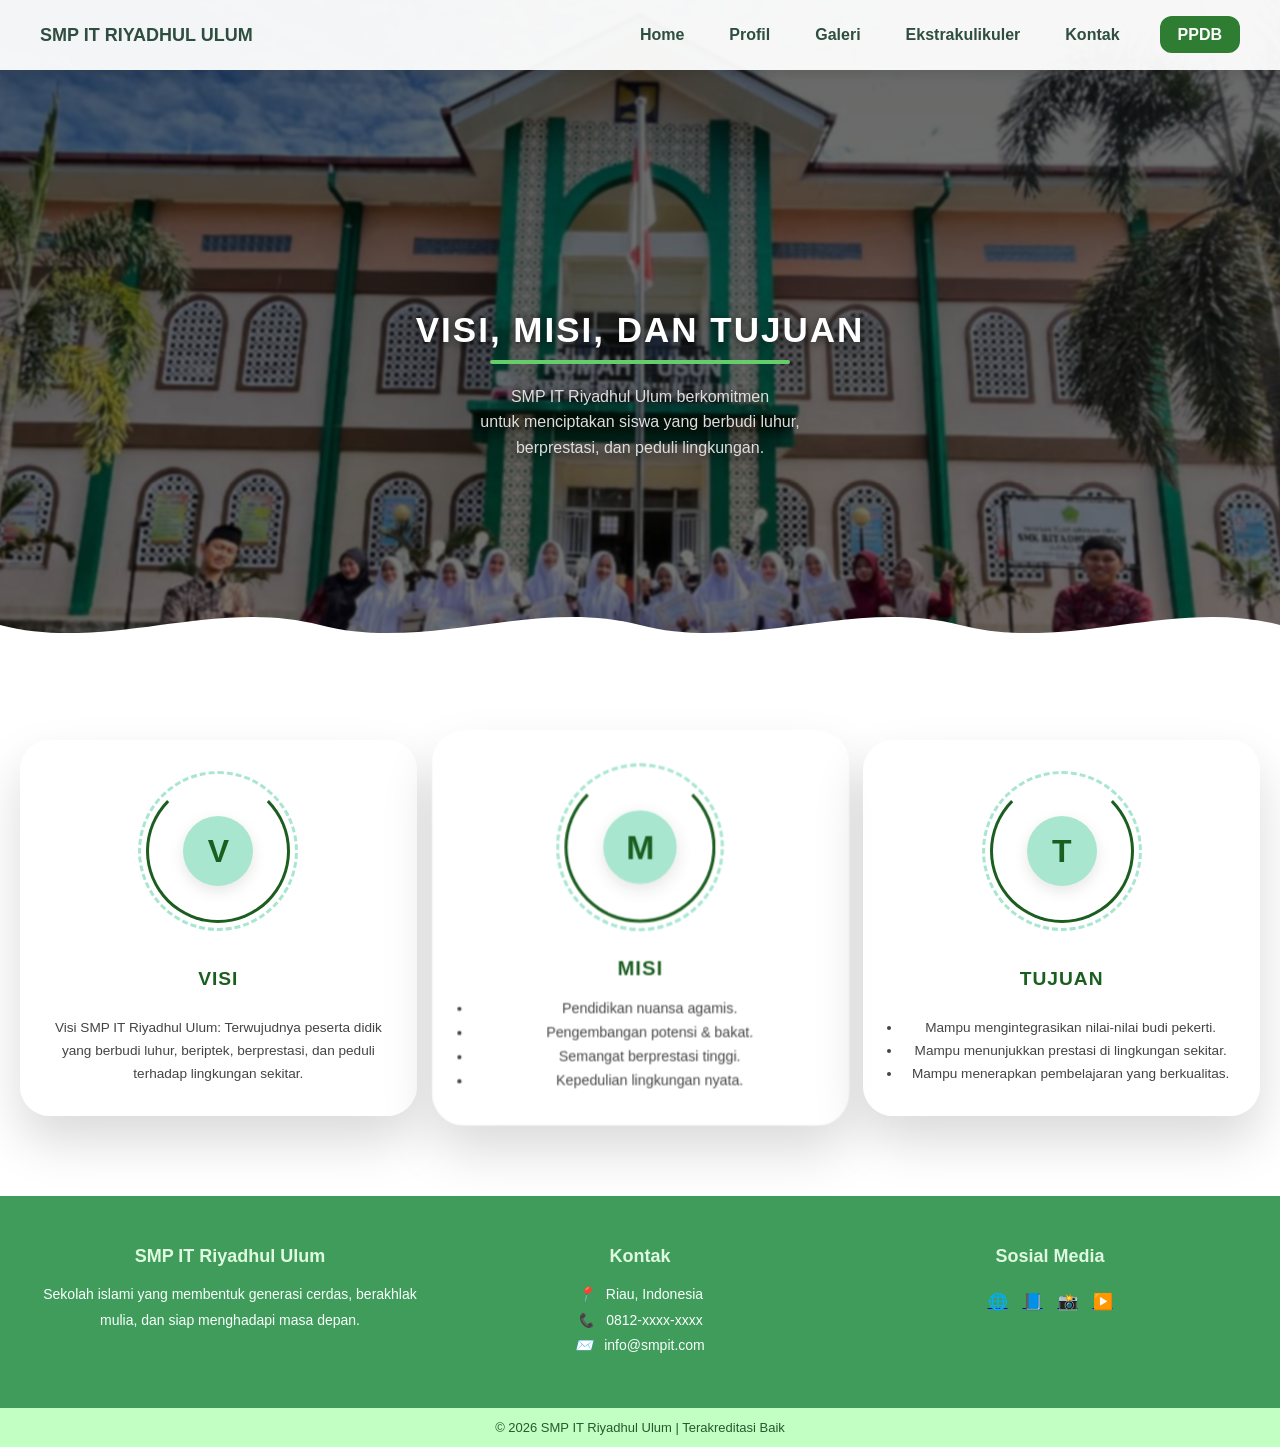
<file: profil/profil.html>
<!DOCTYPE html>
<html lang="id">
<head>
    <meta charset="UTF-8">
    <meta name="viewport" content="width=device-width, initial-scale=1.0">
    <title>Profil - SMP IT Riyadhul Ulum</title>
    <link href="https://fonts.googleapis.com/css2?family=Plus+Jakarta+Sans:wght@400;600;800&display=swap" rel="stylesheet">
    <link rel="stylesheet" href="style_profile.css">
</head>
<body>
    <div class="bg-fixed"></div>
    <div class="overlay" id="overlay"></div>

    <!-- NAVBAR -->
    <nav id="navbar">
        <h1 class="logo">SMP IT RIYADHUL ULUM</h1>

        <div class="hamburger" id="hamburger">
            <span></span><span></span><span></span>
        </div>

        <ul id="nav-menu">
            <li><a href="../index.html">Home</a></li>
            <li class="has-dropdown">
                <a href="#" class="dropdown-toggle">Profil</a>
                <div class="dropdown-menu">
                    <a href="profil.html">Visi-Misi</a>
                    <a href="struktur.html">Struktur</a>
                    <a href="fasilitas.html">Fasilitas</a>
                </div>
            </li>
            <li><a href="../galeriweb/galeri.html">Galeri</a></li>
            <li><a href="struktur.html">Ekstrakulikuler</a></li>
            <li><a href="../muhsin/kontak.html">Kontak</a></li>
            <li>
                <a href="https://ppdb.riyul.com/smp/" target="_blank" class="btn-nav">
                    PPDB
                </a>
            </li>
        </ul>
    </nav>

    <!--hero-->
    <section class="hero">
        <div class="hero-content hero-visimisi">
            <h1>VISI, MISI, DAN TUJUAN</h1>
            <p>SMP IT Riyadhul Ulum berkomitmen <br>untuk menciptakan siswa yang berbudi luhur, <br> berprestasi, dan peduli lingkungan.</p>
        </div>
        <div class="wave">
            <svg viewBox="0 0 1440 320" preserveAspectRatio="none">
                <path fill="#ffffff" d="
                    M0,160 
                    C120,220 240,100 360,160 
                    C480,220 600,100 720,160 
                    C840,220 960,100 1080,160 
                    C1200,220 1320,100 1440,160 
                    L1440,320 L0,320 Z">
                </path>
            </svg>
        </div>
    </section>

    <section class="info"> 
        <div class="swipe-container">

            <div class="info-card swipe-card">
                <div class="img-wrapper">
                    <div class="icon-box">V</div>
                </div>
                <h3>VISI</h3>
                <p>Visi SMP IT Riyadhul Ulum: Terwujudnya peserta didik yang berbudi luhur, beriptek, berprestasi, dan peduli terhadap lingkungan sekitar.</p>
            </div>

            <div class="info-card swipe-card">
                <div class="img-wrapper">
                    <div class="icon-box">M</div>
                </div>
                <h3>MISI</h3>
                <ul>     
                    <li>Pendidikan nuansa agamis.</li>
                    <li>Pengembangan potensi & bakat.</li>
                    <li>Semangat berprestasi tinggi.</li>
                    <li>Kepedulian lingkungan nyata.</li>
                </ul>
            </div>

            <div class="info-card swipe-card">
                <div class="img-wrapper">
                    <div class="icon-box">T</div>
                </div>
                <h3>TUJUAN</h3>
                <ul>
                    <li>Mampu mengintegrasikan nilai-nilai budi pekerti.</li>
                    <li>Mampu menunjukkan prestasi di lingkungan sekitar.</li>
                    <li>Mampu menerapkan pembelajaran yang berkualitas.</li>
                </ul>
            </div>

        </div>
    </section>
    <footer class="main-footer">
        <div class="footer-container">

            <div class="footer-box">
                <h3>SMP IT Riyadhul Ulum</h3>
                <p>Sekolah islami yang membentuk generasi cerdas, berakhlak mulia, dan siap menghadapi masa depan.</p>
            </div>

            <div class="footer-box">
                <h3>Kontak</h3>
                <p><i class="icon">📍</i> Riau, Indonesia</p>
                <p><i class="icon">📞</i> 0812-xxxx-xxxx</p>
                <p><i class="icon">✉️</i> info@smpit.com</p>
            </div>

            <div class="footer-box">
                <h3>Sosial Media</h3>
                <div class="social">
                    <a href="index2.html">🌐</a>
                    <a href="profil/profil.html">📘</a>
                    <a href="galeriweb/galeri.html">📸</a>
                    <a href="galeriweb/galeri.html">▶️</a>
                </div>
            </div>

        </div>
    </footer>
    
    <footer class="bottom-footer">
        © 2026 SMP IT Riyadhul Ulum | Terakreditasi Baik
    </footer>

    <script>
        const dropdownToggle = document.querySelector(".dropdown-toggle");
        const dropdownParent = document.querySelector(".has-dropdown");

        dropdownToggle.addEventListener("click", function(e){
            e.preventDefault(); // biar gak reload
            dropdownParent.classList.toggle("active");
        });

        const hamburger = document.getElementById("hamburger");
        const menu = document.getElementById("nav-menu");
        const overlay = document.getElementById("overlay");

        hamburger.onclick = function(){
            menu.classList.toggle("active");
            overlay.classList.toggle("active");
        }

        overlay.onclick = function(){
            menu.classList.remove("active");
            overlay.classList.remove("active");
        }

        const container = document.querySelector(".swipe-container");
const cards = document.querySelectorAll(".swipe-card");

let isDown = false;
let startX;
let scrollLeft;

/* DRAG MOUSE */
container.addEventListener("mousedown", (e) => {
    isDown = true;
    container.classList.add("active");
    startX = e.pageX - container.offsetLeft;
    scrollLeft = container.scrollLeft;
});

container.addEventListener("mouseleave", () => {
    isDown = false;
});

container.addEventListener("mouseup", () => {
    isDown = false;
});

container.addEventListener("mousemove", (e) => {
    if(!isDown) return;
    e.preventDefault();
    const x = e.pageX - container.offsetLeft;
    const walk = (x - startX) * 1.5; // kecepatan drag
    container.scrollLeft = scrollLeft - walk;
});

/* AUTO ACTIVE CARD */
function updateActive(){
    let center = container.scrollLeft + container.offsetWidth / 2;

    cards.forEach(card=>{
        let cardCenter = card.offsetLeft + card.offsetWidth / 2;

        if(Math.abs(center - cardCenter) < card.offsetWidth/2){
            card.classList.add("active");
        }else{
            card.classList.remove("active");
        }
    });
}

container.addEventListener("scroll", updateActive);
window.addEventListener("load", updateActive);

    window.addEventListener("load", () => {
    container.scrollLeft = 0;
});
    </script>
</body>
</html>
</file>
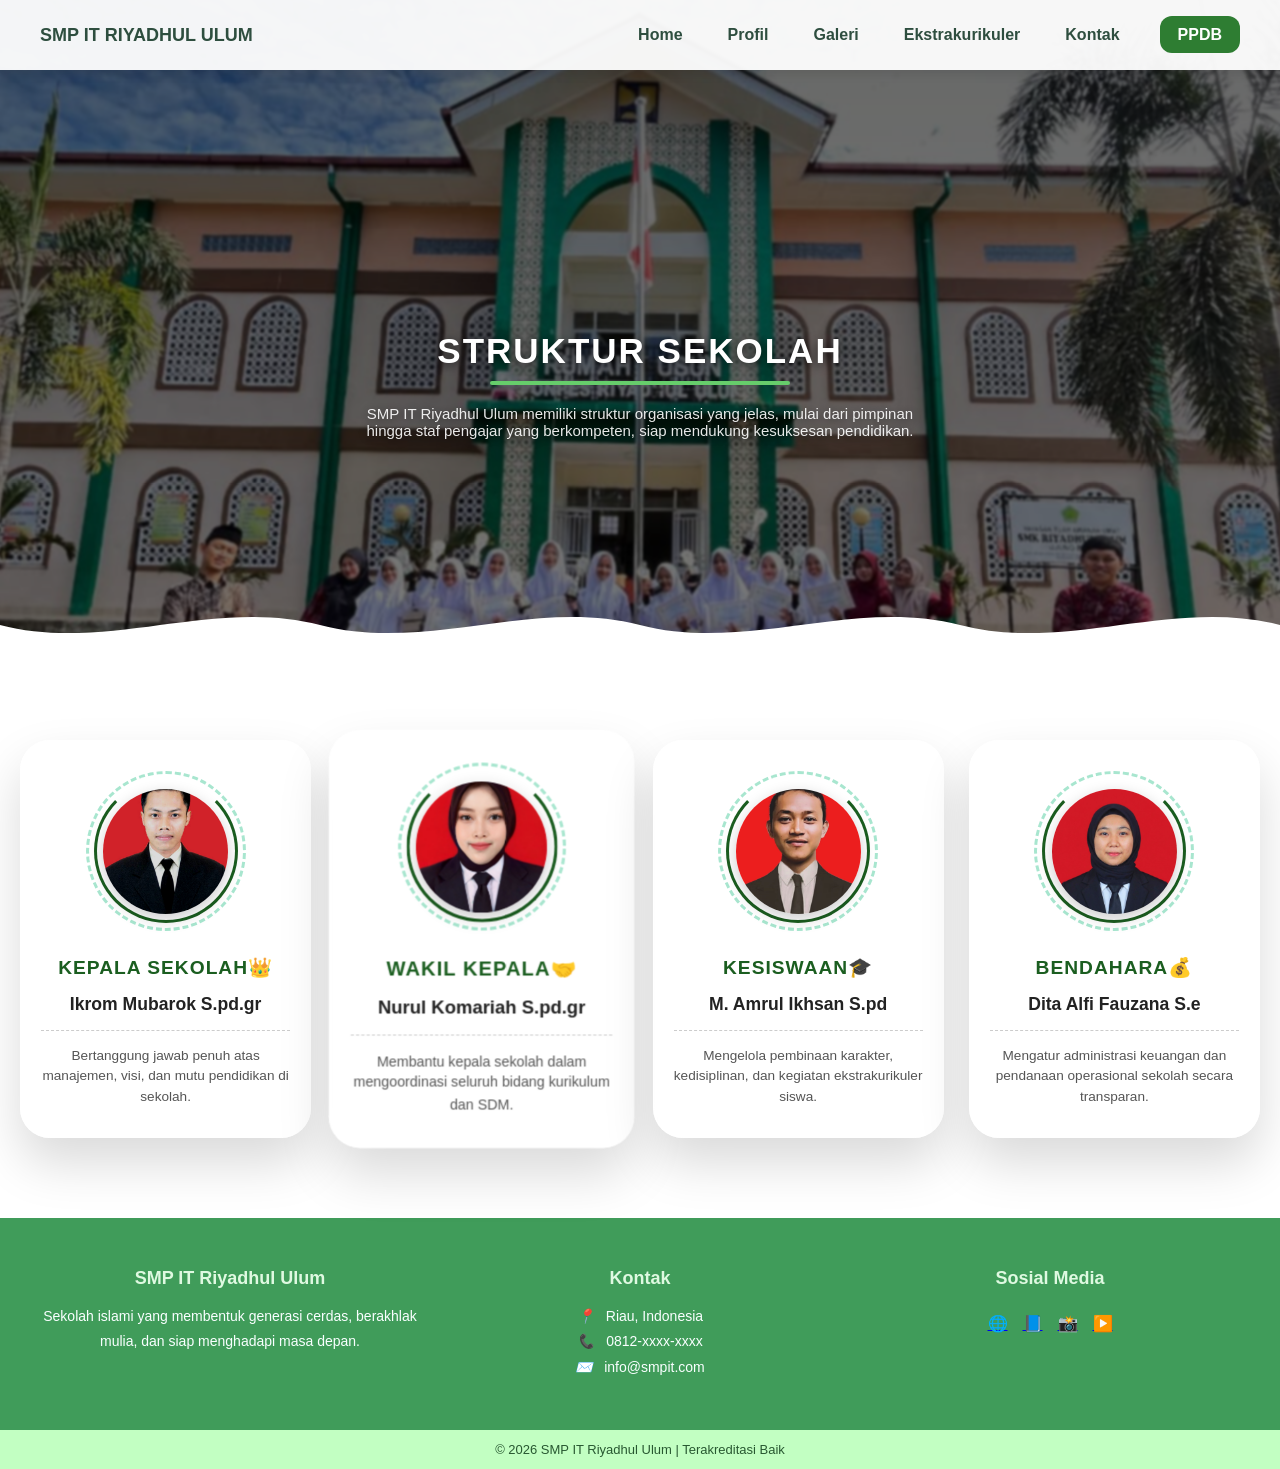
<file: profil/struktur.html>
<!DOCTYPE html>
<html lang="id">
<head>
    <meta charset="UTF-8">
    <meta name="viewport" content="width=device-width, initial-scale=1.0">
    <title>Struktur Organisasi - SMP IT Riyadhul Ulum</title>
    <link href="https://fonts.googleapis.com/css2?family=Plus+Jakarta+Sans:wght@400;600;800&display=swap" rel="stylesheet">
    <link rel="stylesheet" href="style_profile.css">
</head>
<body>
    <div class="bg-fixed"></div>
    <div class="overlay" id="overlay"></div>

    <nav>
        <h1>SMP IT RIYADHUL ULUM</h1>

        <div class="hamburger" id="hamburger">
            <span></span>
            <span></span>
            <span></span>
        </div>

        <ul id="nav-menu">
            <li><a href="../index.html">Home</a></li>
            <li class="has-dropdown">
                <a href="#" class="dropdown-toggle">Profil</a>
                <div class="dropdown-menu">
                    <a href="profil.html">Visi-Misi</a>
                    <a href="struktur.html">Struktur Guru</a>
                    <a href="fasilitas.html">Fasilitas</a>
                </div>
            </li>
            <li><a href="../galeriweb/galeri.html">Galeri</a></li>
            <li><a href="../ekstrakulikuler/ekstra.html">Ekstrakurikuler</a></li>
            <li><a href="../muhsin/kontak.html">Kontak</a></li>
            <li>
                <a href="https://ppdb.riyul.com/smp/" target="_blank" class="btn-nav">
                    PPDB
                </a>
            </li>
        </ul>
    </nav>

        <section class="hero">
            <div class="hero-content hero-struktur">
                <h1>STRUKTUR SEKOLAH</h1>
                <p>SMP IT Riyadhul Ulum memiliki struktur organisasi yang jelas, mulai dari pimpinan hingga staf pengajar yang berkompeten, siap mendukung kesuksesan pendidikan.</p>
            </div>
            <div class="wave">
                <svg viewBox="0 0 1440 320" preserveAspectRatio="none">
                    <path fill="#ffffff" d="
                        M0,160 
                        C120,220 240,100 360,160 
                        C480,220 600,100 720,160 
                        C840,220 960,100 1080,160 
                        C1200,220 1320,100 1440,160 
                        L1440,320 L0,320 Z">
                    </path>
                </svg>
            </div>
        </section>

    <section class="info">
        <div class="swipe-container">

            <div class="info-card swipe-card">
                <div class="img-wrapper">
                    <img src="foto/kplskolh.jpg" alt="Kepala Sekolah">
                </div>
                <h3>KEPALA SEKOLAH👑</h3>
                <span class="nama">Ikrom Mubarok S.pd.gr</span>
                <p class="deskripsi">Bertanggung jawab penuh atas manajemen, visi, dan mutu pendidikan di sekolah.</p>
            </div>

            <div class="info-card swipe-card">
                <div class="img-wrapper">
                    <img src="foto/wkilkplaskolh.jpeg" alt="Wakil Kepala">
                </div>
                <h3>WAKIL KEPALA🤝</h3>
                <span class="nama">Nurul Komariah S.pd.gr</span>
                <p class="deskripsi">Membantu kepala sekolah dalam mengoordinasi seluruh bidang kurikulum dan SDM.</p>
            </div>

            <div class="info-card swipe-card">
                <div class="img-wrapper">
                    <img src="foto/ksiswaanskolh.jpg" alt="Kesiswaan">
                </div>
                <h3>KESISWAAN🎓</h3>
                <span class="nama">M. Amrul Ikhsan S.pd</span>
                <p class="deskripsi">Mengelola pembinaan karakter, kedisiplinan, dan kegiatan ekstrakurikuler siswa.</p>
            </div>

            <div class="info-card swipe-card">
                <div class="img-wrapper">
                    <img src="foto/bndhraskolh.jpg" alt="Bendahara">
                </div>
                <h3>BENDAHARA💰</h3>
                <span class="nama">Dita Alfi Fauzana S.e</span>
                <p class="deskripsi">Mengatur administrasi keuangan dan pendanaan operasional sekolah secara transparan.</p>
            </div>
        </div>
    </section>

     <footer class="main-footer">
        <div class="footer-container">

            <div class="footer-box">
                <h3>SMP IT Riyadhul Ulum</h3>
                <p>Sekolah islami yang membentuk generasi cerdas, berakhlak mulia, dan siap menghadapi masa depan.</p>
            </div>

            <div class="footer-box">
                <h3>Kontak</h3>
                <p><i class="icon">📍</i> Riau, Indonesia</p>
                <p><i class="icon">📞</i> 0812-xxxx-xxxx</p>
                <p><i class="icon">✉️</i> info@smpit.com</p>
            </div>

            <div class="footer-box">
                <h3>Sosial Media</h3>
                <div class="social">
                    <a href="index2.html">🌐</a>
                    <a href="profil/profil.html">📘</a>
                    <a href="galeriweb/galeri.html">📸</a>
                    <a href="galeriweb/galeri.html">▶️</a>
                </div>
            </div>

        </div>
    </footer>
    
    <footer class="bottom-footer">
        © 2026 SMP IT Riyadhul Ulum | Terakreditasi Baik
    </footer>


<script>
    const dropdownToggle = document.querySelector(".dropdown-toggle");
    const dropdownParent = document.querySelector(".has-dropdown");

    dropdownToggle.addEventListener("click", function(e){
        e.preventDefault(); // biar gak reload
        dropdownParent.classList.toggle("active");
    });

    const hamburger = document.getElementById("hamburger");
    const menu = document.getElementById("nav-menu");
    const overlay = document.getElementById("overlay");

    hamburger.onclick = function(){
        menu.classList.toggle("active");
        overlay.classList.toggle("active");
    }

    overlay.onclick = function(){
        menu.classList.remove("active");
        overlay.classList.remove("active");
    }

    const container = document.querySelector(".swipe-container");
    const cards = document.querySelectorAll(".swipe-card");

    let isDown = false;
    let startX;
    let scrollLeft;

    /* DRAG MOUSE */
    container.addEventListener("mousedown", (e) => {
        isDown = true;
        container.classList.add("active");
        startX = e.pageX - container.offsetLeft;
        scrollLeft = container.scrollLeft;
    });

    container.addEventListener("mouseleave", () => {
        isDown = false;
    });

    container.addEventListener("mouseup", () => {
        isDown = false;
    });

    container.addEventListener("mousemove", (e) => {
        if(!isDown) return;
        e.preventDefault();
        const x = e.pageX - container.offsetLeft;
        const walk = (x - startX) * 1.5; // kecepatan drag
        container.scrollLeft = scrollLeft - walk;
    });

    /* AUTO ACTIVE CARD */
    function updateActive(){
        let center = container.scrollLeft + container.offsetWidth / 2;

        cards.forEach(card=>{
            let cardCenter = card.offsetLeft + card.offsetWidth / 2;

            if(Math.abs(center - cardCenter) < card.offsetWidth/2){
                card.classList.add("active");
            }else{
                card.classList.remove("active");
            }
        });
    }

    container.addEventListener("scroll", updateActive);
    window.addEventListener("load", updateActive);

        window.addEventListener("load", () => {
        container.scrollLeft = 0;
    });
</script>
</body>
</html>
</file>
<file: ekstrakulikuler/style1.css>
:root {
  --glass-white: rgba(255, 255, 255, 0.15);
  --glass-border: rgba(255, 255, 255, 0.3);
  --accent-color: #A8E6CF;
  --text-light: #ffffff;
  --dark-green: #1b5e20;
}

/* ================= RESET ================= */
* {
  margin: 0;
  padding: 0;
  box-sizing: border-box;
}

/* ================= BODY ================= */
body {
  font-family: 'Segoe UI', sans-serif;
  color: #ffffff;
}

nav{
  background:rgba(255,255,255,0.854);
  padding:0 40px;
  display:flex;
  align-items:center;
  justify-content:space-between;
  height:70px;
  position:sticky;
  top:0;
  z-index:2000;
  box-shadow:0 4px 10px rgba(0,0,0,0.1);
}

.bg-fixed {
  position: fixed;
  inset: 0;
  z-index: -2;

  background:
    linear-gradient(rgba(0, 0, 0, 0.596), rgba(0, 0, 0, 0.495)),
    url('img-ekstra/smp.jpeg') center/cover no-repeat;

  filter: blur(1px);
  transform: scale(1.05); /* biar blur gak kepotong */
}

.hero{
  min-height:100vh;
  position:relative;
  overflow:hidden;
}

.wave{
  position:absolute;
  bottom:-1px;
  left:0;
  width:100%;
  line-height:0;
  z-index:4;
}

.wave svg{
  display:block;
  width:100%;
  height:130px;
}

nav.scrolled{
  background:white;
  box-shadow:0 6px 20px rgba(0,0,0,0.15);
}

nav h1{
  font-size:18px;
  font-weight:bold;
  color: #2E4E3F;
}

nav ul{
  list-style:none;
  display:flex;
  gap:15px;
}

nav ul li a{
  text-decoration:none;
  padding:10px 15px;
  border-radius:6px;
  color:#2E4E3F;
  font-weight:600;
  transition:0.3s;
}

nav ul li a:hover{
  background:#A8E6CF;
}

.btn-nav{
  background:#2e7d32;
  color:white !important;
  padding:10px 18px;
  border-radius:12px;
  font-weight:bold;
  transition:0.3s;
}

.btn-nav:hover{
  background:#66cd6b;
  transform:translateY(-2px);
  box-shadow:0 6px 15px rgba(0,0,0,0.2);
}

nav ul li:last-child{
  margin-left:10px;
}

/* Dropdown */
.has-dropdown{
    position: relative;
}

.dropdown-menu{
  position: absolute;
  top: 100%;
  left: 50%;
  transform: translateX(-50%);
  background: white;
  min-width: 170px;
  border-radius: 8px;
  box-shadow: 0 6px 15px rgba(0,0,0,0.2);
  display: none;
  padding: 8px 0;
}

.dropdown-menu a{
  display: block;
  padding: 10px 15px;
  text-align: left;
}

.has-dropdown:hover .dropdown-menu{
  display: block;
}

/* HAMBURGER */
.hamburger{
  display:none;
  flex-direction:column;
  gap:5px;
  cursor:pointer;
}

.hamburger span{
  width:25px;
  height:3px;
  background:#2E4E3F;
}

/* Overlay */
.overlay{
  position:fixed;
  width:100%;
  height:100%;
  background:rgba(0,0,0,0.3);
  top:0;
  left:0;
  opacity:0;
  visibility:hidden;
  transition:0.3s;
}

.overlay.active{
  opacity:1;
  visibility:visible;
}

/* ================= HERO ================= */
.hero {
  min-height: 70vh;
  display: flex;
  align-items: center;
  justify-content: center;
  text-align: center;
  padding-top: 0;
  position: relative;
  overflow: hidden;
  z-index: 1;
}

.hero-content {
  background: none;
  backdrop-filter: none;
  padding: 0;
  border:none;
  box-shadow: none;
  -webkit-backdrop-filter: none;
  transform: translateY(-40px);
}

.hero-content h2{
  font-size:45px;
  margin-bottom:15px;
  color: var(--text-light);
}

.hero-content p{
  font-size:18px;
  opacity:0.9;
}

.hero-ekstrakulikuler {
  padding: 30px;
}

.hero-ekstrakulikuler h2 {
  font-size: 35px;
  letter-spacing: 2px;
  position: relative;
}

.hero-ekstrakulikuler p {
  max-width: 550px;
  margin: 20px auto 0;
  text-align: center;
  font-size: 15px;
  opacity: 0.9;
}

.hero-ekstrakulikuler h2::after{
  content: "";
  display: block;
  width: 300px;
  height: 4px;
  background: #66cd6b;
  margin: 10px auto 0; /* Mengurangi jarak bawah garis */
  border-radius: 10px;
}

.info{
  position: relative;
  z-index: 5;
  margin-top: -30px;
  padding: 100px 20px 80px;
  background: #ffffff;
  border-top-left-radius: 0;
  border-top-right-radius: 0;
}

@keyframes fadeSlide {
  to {
    opacity: 1;
    transform: translateY(0);
  }
}

/* ================= CONTAINER ================= */
.container{
  max-width:1200px;
  margin:auto;

  display:grid;
  grid-template-columns:repeat(auto-fit, minmax(320px,1fr));

  gap:30px;

  align-items:stretch;
}

/* ================= CARD ================= */
.card{
  background: rgba(255,255,255,0.85);
  backdrop-filter: blur(15px);

  border-radius:20px;
  padding:20px;

  box-shadow:0 6px 18px rgba(0,0,0,0.2);
  border:1px solid rgba(255,255,255,0.3);

  overflow:hidden;

  display:flex;
  flex-direction:column;

  height:100%;

  transition:0.4s;
}

.card h2{
  min-height:50px;
  display:flex;
  align-items:center;
}

.card:hover{
  transform:translateY(-10px);
  box-shadow:0 15px 30px rgba(0,0,0,0.2);
}

/* ================= SLIDER ================= */
.foto-slider{
  width:100%;
  height:230px;
  overflow:hidden;
  border-radius:15px;
  position:relative;
  display: flex;
  scroll-behavior:smooth;
}

.foto-slider img{
  min-width:100% ;
  width:100%;
  height:100%;
  object-fit:cover;
  flex-shrink:0;
}

/* ================= CARD CONTENT ================= */
.card-content {
  padding: 10px 5px;
  flex:1;
  display:flex;
  flex-direction:column;
}

.tag-row {
  display: flex;
  justify-content: space-between;
  align-items: center;
  margin-bottom: 15px;
}

.tag {
  background: #36803b;
  color: white;
  padding: 6px 14px;
  border-radius: 6px;
  font-size: 14px;
}

.btn {
  background: darkgreen;
  color: white;
  text-decoration: none;
  padding: 6px 14px;
  border-radius: 6px;
  font-size: 14px;
  transition: 0.3s;
}

.btn:hover {
  background: #66cd6b;
}

.card-content h3 {
  font-size: 20px;
  margin-bottom: 10px;
}

.card-content p {
  font-size: 14px;
  color: #444;
  line-height: 1.6;
  margin-top: auto;
}

/* ================= FOOTER ================= */
.main-footer{
  background:#409c5a;
  padding:50px 40px;
  color:#cbffe7;
}

.footer-container{
  display:grid;
  grid-template-columns: repeat(auto-fit, minmax(220px,1fr));
  gap:30px;
  max-width:1200px;
  margin:auto;
}

.footer-box {
  display: flex;
  flex-direction: column;
  align-items: center;
  text-align: center;
}

.footer-box h3{
  margin-bottom:15px;
  font-size:18px;
  color:#dff9e1;
}

.footer-box p{
  font-size:14px;
  line-height:1.8;
  color:#f9ffff;
}

.footer-box ul{
  list-style:none;
}

.footer-box ul li{
  margin-bottom:8px;
}

.footer-box ul li a{
  text-decoration:none;
  color:#555;
  transition:0.3s;
}

.footer-box ul li a:hover{
  color:#66cd6b;
}

/* ICON */
.icon{
  margin-right:8px;
}

/* SOCIAL */
.social{
  display:flex;
  justify-content:center;
  align-items:center;
  gap:15px;
  margin-top:10px;
}

.social a:hover{
  transform:scale(1.2);
}

.bottom-footer{
  background:#c2ffc2;
  color:rgb(40, 88, 49);
  text-align:center;
  padding:12px;
  font-size:13px;
}


/* ================= RESPONSIVE ================= */
@media (max-width: 768px) {

  .container {
    grid-template-columns: 1fr;
    display:flex;
    overflow-x:auto;
    gap:20px;

    scroll-snap-type:x mandatory;
    padding-bottom:15px;

    -webkit-overflow-scrolling:touch;
    padding:0 5px 15px;
  }

  .container::-webkit-scrollbar{
    display:none;
  }

  .card{
    min-width:100%;
    width: 100%;
    flex-shrink:0;

    scroll-snap-align:center;
  }

  .card:nth-child(3) {
    grid-column: auto;
  }

  .hero-content h2 {
    font-size: 28px;
  }

  .card-content h3 {
    font-size: 18px;
  }

  .card-content p {
    font-size: 13px;
  }

  .wave {
    display: none;
  }

  .info{
    margin-top: -40px; /* jangan terlalu naik */
    padding: 60px 15px 60px;
    border-top-left-radius: 40px;
    border-top-right-radius: 40px;
  }

  .hamburger{
    display:flex;
  }

  nav ul{
    position:fixed;
    top:0;
    left:-250px;
    width:250px;
    height:100vh;
    background:white;
    flex-direction:column;
    padding-top:80px;
    transition:0.3s;
    box-shadow:5px 0 15px rgba(0,0,0,0.2);
    z-index:1001;
}

  nav ul.active{
    left:0;
  }

  nav ul li{
    width:100%;
  }

  nav ul li a{
    display:block;
    padding:15px 25px;
  }

  .btn-nav{
    display:inline-block;
    width:auto;

    background:#2e7d32;
    color:white !important;

    padding:10px 22px;
    border-radius:15px;

    font-weight:bold;
    text-align:center;

    margin:-5px 20px 0;
  }

  nav ul li:last-child{
    margin-left:0;
    margin-top:5px;
    padding-top:15px;
    border-top:1px solid #eee;
  }

   /* ===== DROPDOWN MOBILE FIX ===== */

  .has-dropdown > a{
    display:block;
    width:100%;
  }

  .dropdown-menu{
    display:none;
    background:#f9f9f9;
    padding:0;
  }

  .dropdown-menu a{
    padding:12px 35px;
    font-size:14px;
    color:#2E4E3F;
  }

  .has-dropdown.active .dropdown-menu{
    display:block;
  }

  /* ===== FOOTER ===== */
  .main-footer{
    padding:40px 20px;
    text-align:center;
  }

  .footer-container{
    grid-template-columns:1fr 1fr;
    gap:15px;
  }

  .footer-box h3{
    font-size:16px;
  }

  .footer-box p{
    font-size:13px;
  }

  .footer-box:first-child{
    grid-column:1 / -1; /* full 1 baris */
  }

  .social a{
    margin:5px;
  }

  .bottom-footer{
    font-size:12px;
    padding:12px;
  }
}

/* Animation */
@keyframes fadeIn{
  from{opacity:0; transform:translateY(20px);}
  to{opacity:1; transform:translateY(0);}
}
</file>
<file: profil/style_profile.css>
:root {
    --glass-white: rgba(255, 255, 255, 0.15);
    --glass-border: rgba(255, 255, 255, 0.3);
    --accent-color: #A8E6CF;
    --text-light: #ffffff;
    --dark-green: #1b5e20;
}

* {
    margin: 0;
    padding: 0;
    box-sizing: border-box;
}

body {
    font-family: 'Segoe UI', sans-serif;
    color: var(--text-light);
}

nav{
    background:rgba(255,255,255,0.95);
    padding:0 40px;
    display:flex;
    align-items:center;
    justify-content:space-between;
    height:70px;
    position:sticky;
    top:0;
    z-index:2000;
    box-shadow:0 4px 10px rgba(0,0,0,0.1);
}

.bg-fixed {
    position: fixed;
    inset: 0;
    z-index: -2;

    background:
        linear-gradient(rgba(0, 0, 0, 0.596), rgba(0, 0, 0, 0.495)),
        url('foto/smp.jpeg') center/cover no-repeat;

    filter: blur(1px);
    transform: scale(1.05); /* biar blur gak kepotong */
}

.hero{
    min-height:100vh;
    position:relative;
    overflow:hidden;
}

.wave{
    position: absolute;
    bottom: 0;
    left: 0;
    width: 100%;
    line-height: 0;
    z-index: 3;
}

.wave svg{
    display:block;
    width:100%;
    height:150px;
}

nav.scrolled{
    background:white;
    box-shadow:0 6px 20px rgba(0,0,0,0.15);
}

nav h1{
    font-size:18px;
    font-weight:bold;
    color: #2E4E3F;
}

nav ul{
    list-style:none;
    display:flex;
    gap:15px;
}

nav ul li a{
    text-decoration:none;
    padding:10px 15px;
    border-radius:6px;
    color:#2E4E3F;
    font-weight:600;
    transition:0.3s;
}

nav ul li a:hover{
    background:#A8E6CF;
}

.btn-nav{
    background:#2e7d32;
    color:white !important;
    padding:10px 18px;
    border-radius:12px;
    font-weight:bold;
    transition:0.3s;
}

.btn-nav:hover{
    background:#66cd6b;
    transform:translateY(-2px);
    box-shadow:0 6px 15px rgba(0,0,0,0.2);
}

nav ul li:last-child{
    margin-left:10px;
}

/* Dropdown */
.has-dropdown{
    position: relative;
}

.dropdown-menu{
    position: absolute;
    top: 100%;
    left: 50%;
    transform: translateX(-50%);
    background: white;
    min-width: 170px;
    border-radius: 8px;
    box-shadow: 0 6px 15px rgba(0,0,0,0.2);
    display: none;
    padding: 8px 0;
}

.dropdown-menu a{
    display: block;
    padding: 10px 15px;
    text-align: left;
}

.has-dropdown:hover .dropdown-menu{
    display: block;
}

/* HAMBURGER */
.hamburger{
    display:none;
    flex-direction:column;
    gap:5px;
    cursor:pointer;
}

.hamburger span{
    width:25px;
    height:3px;
    background:#2E4E3F;
}

/* Overlay */
.overlay{
    position:fixed;
    width:100%;
    height:100%;
    background:rgba(0,0,0,0.3);
    top:0;
    left:0;
    opacity:0;
    visibility:hidden;
    transition:0.3s;
}

.overlay.active{
    opacity:1;
    visibility:visible;
}

.hero {
    min-height: 70vh;
    display: flex;
    align-items: center;
    justify-content: center;
    text-align: center;
    padding-top: 0;
    position: relative;
    overflow: hidden;
    z-index: 1;
}

.hero-content {
    background: none;            /* hapus background */
    backdrop-filter: none;       /* hapus blur */
    -webkit-backdrop-filter: none;
    border: none;                /* hapus garis */
    box-shadow: none;            /* kalau ada bayangan */
    padding: 0;                  /* opsional: biar rapat */
    transform: translateY(-40px);
}

.hero-content h1,
.hero-content p {
    text-shadow: 0 2px 10px rgba(0,0,0,0.6);
}

.hero-visimisi,
.hero-struktur,
.hero-fasilitas {
    padding: 30px; /* Menambahkan jarak dalam box judul */
}

.hero-visimisi h1,
.hero-struktur h1,
.hero-fasiltas h1 {
    font-size: 35px;
    letter-spacing: 2px; /* Mengurangi margin-bottom untuk mendekatkan dengan box */
    position: relative;
}

.hero-visimisi p {
    font-size: 16px;
    color: #ddd;
    margin-top: 20px; /* Jarak antara judul dan paragraf */
    line-height: 1.6;
}

.hero-struktur p,
.hero-fasilitas p {
    max-width: 550px;
    margin: 20px auto 0;
    text-align: center;
    font-size: 15px;
    opacity: 0.9;
}

.hero-visimisi h1::after,
.hero-struktur h1::after,
.hero-fasilitas h1::after {
    content: "";
    display: block;
    width: 300px;
    height: 4px;
    background: #66cd6b;
    margin: 10px auto 0; /* Mengurangi jarak bawah garis */
    border-radius: 10px;
}

.hero-content {
    animation: fadeSlide 1.2s ease forwards;
    opacity: 0;
    transform: translateY(10px);
}

@keyframes fadeSlide {
    to {
        opacity: 1;
        transform: translateY(0);
    }
}
.container {
    display: flex;
    justify-content: space-between;
    gap: 20px;
    padding: 40px;
    max-width: 1200px;
    margin: 0 auto 80px;
    flex-wrap: wrap;
    scroll-behavior: smooth;
}

.swipe-container{
    display: grid;
    grid-template-columns: repeat(auto-fit, minmax(280px, 1fr));
    justify-content: center;
    gap: 25px;
    justify-items: center;
}

.swipe-container:active{
    cursor: grabbing;
}

.swipe-card{
    min-width: 75%;   /* lebih gede dikit */
    margin: 0 8px;
}

.swipe-card.active{
    transform: scale(1.05);
}

.swipe-container::-webkit-scrollbar{
    display:none;
}

.info-card:hover {
    transform: translateY(-10px);
    background: #ffffff;
}

.info-card p,
.info-card ul {
    text-align: center;
}

.info-card ul li{
    color: #444;
}

.info-card ul {
    padding-left: 18px;
}

.info-card img {
    width: 125px;
    height: 125px;
    border-radius: 50%;
    object-fit: cover;
    z-index: 2;
    position: relative;
    box-shadow: 0 5px 15px rgba(0,0,0,0.2);
}

/* --- STYLE TEKS STRUKTUR --- */
.info-card h3 {
    font-size: 0.85rem;
    color: var(--dark-green);
    margin-bottom: 5px;
    font-weight: 800;
    letter-spacing: 1.5px;
    text-transform: uppercase;
}

.info-card .nama {
    font-size: 1.1rem;
    color: #222;
    font-weight: 700;
    margin-bottom: 15px;
    display: block;
}

.info-card .deskripsi {
    font-size: 0.85rem;
    color: #555;
    line-height: 1.5;
    border-top: 1px dashed #ccc;
    padding-top: 15px;
}

.img-wrapper {
    position: relative;
    width: 130px;
    height: 130px;
    margin: 0 auto 25px;
    display: flex;
    align-items: center;
    justify-content: center;
}

.img-wrapper::after {
    content: '';
    position: absolute;
    inset: 0;
    border: 3px dashed var(--accent-color);
    border-radius: 50%;
    animation: putarMelingkar 12s linear infinite;
}

.img-wrapper::before {
    content: '';
    position: absolute;
    inset: 6px;
    border: 3px solid var(--dark-green);
    border-radius: 50%;
    border-top-color: transparent;
    animation: putarMelingkar 6s linear infinite reverse;
    z-index: 1;
}

@keyframes putarMelingkar {
    from { transform: rotate(0deg); }
    to { transform: rotate(360deg); }
}

/* --- STYLE FASILITAS --- */
.img-wrapper {
    position: relative;
    width: 160px;
    height: 160px;
    margin: 0 auto 25px;
    display: flex;
    align-items: center;
    justify-content: center;
}

.img-wrapper::after {
    content: '';
    position: absolute;
    inset: 0;
    border: 3px dashed var(--accent-color);
    border-radius: 50%;
    animation: putarMelingkar 12s linear infinite;
}

.img-wrapper::before {
    content: '';
    position: absolute;
    inset: 8px;
    border: 3px solid var(--dark-green);
    border-radius: 50%;
    border-top-color: transparent;
    animation: putarMelingkar 6s linear infinite reverse;
    z-index: 1;
}

@keyframes putarMelingkar {
    from { transform: rotate(0deg); }
    to { transform: rotate(360deg); }
}

.icon-box {
    width: 70px;
    height: 70px;
    font-size: 1.5rem;
    background: var(--accent-color);
    border-radius: 50%;
    display: flex;
    align-items: center;
    justify-content: center;
    font-size: 2rem;
    font-weight: 800;
    color: var(--dark-green);
    z-index: 2;
    position: relative;
    box-shadow: 0 5px 15px rgba(0,0,0,0.1);
}

.info{
    position: relative;
    z-index: 2;
    margin-top: -60px;
    padding: 100px 20px 80px;
    background: #ffffff; /* PINDAH KE SINI */
    border-top-left-radius: 60px;
    border-top-right-radius: 60px;
}

.info-card {
    width: 100%;
    min-height: 320px; /* 🔥 FIX TINGGI SAMA */
    margin: 0 auto;
    
    display: flex;
    flex-direction: column;
    justify-content: space-between;

    background: rgba(255, 255, 255, 0.85);
    backdrop-filter: blur(15px);
    border: 1px solid var(--glass-border);
    border-radius: 30px;
    padding: 30px 20px;
    text-align: center;
    transition: all 0.4s ease;
    box-shadow: 0 25px 50px rgba(0, 0, 0, 0.15);
}

.info-card h3 {
    font-size: 1.2rem;
    color: var(--dark-green);
    margin-bottom: 15px;
    font-weight: 800;
    letter-spacing: 1px;
}

.info-card p,
.info-card li {
    font-size: 0.85rem;
    color: #444;
    line-height: 1.7;
}


.main-footer{
    background:#409c5a;
    padding:50px 40px;
    color:#cbffe7;
}

.footer-container{
    display:grid;
    grid-template-columns: repeat(auto-fit, minmax(220px,1fr));
    gap:30px;
    max-width:1200px;
    margin:auto;
}

.footer-box {
    display: flex;
    flex-direction: column;
    align-items: center;
    text-align: center;
}

.footer-box h3{
    margin-bottom:15px;
    font-size:18px;
    color:#dff9e1;
}

.footer-box p{
    font-size:14px;
    line-height:1.8;
    color:#f9ffff;
}

.footer-box ul{
    list-style:none;
}

.footer-box ul li{
    margin-bottom:8px;
}

.footer-box ul li a{
    text-decoration:none;
    color:#555;
    transition:0.3s;
}

.footer-box ul li a:hover{
    color:#66cd6b;
}

/* ICON */
.icon{
    margin-right:8px;
}

/* SOCIAL */
.social{
    display:flex;
    justify-content:center;
    align-items:center;
    gap:15px;
    margin-top:10px;
}

.social a:hover{
    transform:scale(1.2);
}

.bottom-footer{
    background:#c2ffc2;
    color:rgb(40, 88, 49);
    text-align:center;
    padding:12px;
    font-size:13px;
}

@media (max-width: 768px) {
    .judul { font-size: 2.2rem; 
    }

    .info-card { flex: 1 1 100%; max-width: 400px; 
    }

    .info-card ul li{
        color: #444;
    }

    .main-footer{
        padding:35px 20px;
        text-align:center;
    }

    .hero{
        min-height: 55vh;
        padding-top: 70px;
        padding-bottom: 20px;
    }

    .hero-content{
        padding: 18px;
        border-radius: 20px;
        transform: translateY(-70px);
    }

    .hero-content h1{
        font-size: 25px;
    }

    .hero-content p{
        font-size: 14px;
    }

    .hero-visimisi h1::after,
    .hero-struktur h1::after,
    .hero-struktur h1::after{
        width: 200px;
    }

    .info{
        padding: 30px 15px 60px;
        margin-top: -30px;
    }

    .hamburger{
        display:flex;
    }

    nav h1{
        color: #2E4E3F;
    }
    
    nav ul{
        position:fixed;
        top:0;
        left:-250px;
        width:250px;
        height:100vh;
        background:white;
        flex-direction:column;
        padding-top:80px;
        transition:0.3s;
        box-shadow:5px 0 15px rgba(0,0,0,0.2);
        z-index:1001;
    }

    nav ul.active{
        left:0;
    }

    nav ul li{
        width:100%;
    }

    nav ul li a{
        display:block;
        padding:15px 25px;
    }

    .btn-nav{
        display:inline-block;
        width:auto;

        background:#2e7d32;
        color:white !important;

        padding:10px 22px;
        border-radius:15px;

        font-weight:bold;
        text-align:center;

        margin:-5px 20px 0;
    }

    nav ul li:last-child{
        margin-left:0;
        margin-top:5px;
        padding-top:15px;
        border-top:1px solid #eee;
    }

/* ===== DROPDOWN MOBILE FIX ===== */

    .has-dropdown > a{
        display:block;
        width:100%;
    }

    .dropdown-menu{
        display:none;
        background:#f9f9f9;
        padding:0;
    }

    .dropdown-menu a{
        padding:12px 35px;
        font-size:14px;
        color:#2E4E3F;
    }

    .has-dropdown.active .dropdown-menu{
        display:block;
    }

    .hero{
        min-height: 50vh; /* biar gak terlalu tinggi */
    }

    .info{
        margin-top: -40px; /* jangan terlalu naik */
        padding: 60px 15px 60px;
        border-top-left-radius: 40px;
        border-top-right-radius: 40px;
    }

    .wave{
        display: none;
    }

    /* ===== FOOTER ===== */
    .main-footer{
            padding:40px 20px;
            text-align:center;
        }

        .footer-container{
            grid-template-columns:1fr 1fr;
            gap:15px;
        }

        .footer-box h3{
            font-size:16px;
        }

        .footer-box p{
            font-size:13px;
        }

        .footer-box:first-child{
            grid-column:1 / -1; /* full 1 baris */
        }

        .social a{
            margin:5px;
        }

        .bottom-footer{
            font-size:12px;
            padding:12px;
        }

}

/* swipe */
@media(max-width:768px){ 
    .swipe-container{
        flex-wrap:nowrap;
        overflow-x:auto;
        scroll-snap-type:x mandatory;
        padding:10px 10px 20px; /* FIX DI SINI */ 
        justify-content: flex-start;
        gap: 15px;
        display: flex;
    } 

    .swipe-card{
        min-width:60%;
        margin: 0 10px;
        flex-shrink:0; 
        scroll-snap-align:center; 
        transform:scale(1); 
        opacity:1; 
        transition:0.3s; 
    } 
    
    .swipe-card.active{ 
        transform:scale(1.05); 
        opacity:1; 
    }

    .swipe-card:first-child{
        margin-left:10px;
    }
}

/* Animation */
@keyframes fadeIn{
    from{opacity:0; transform:translateY(20px);}
    to{opacity:1; transform:translateY(0);}
}
</file>
